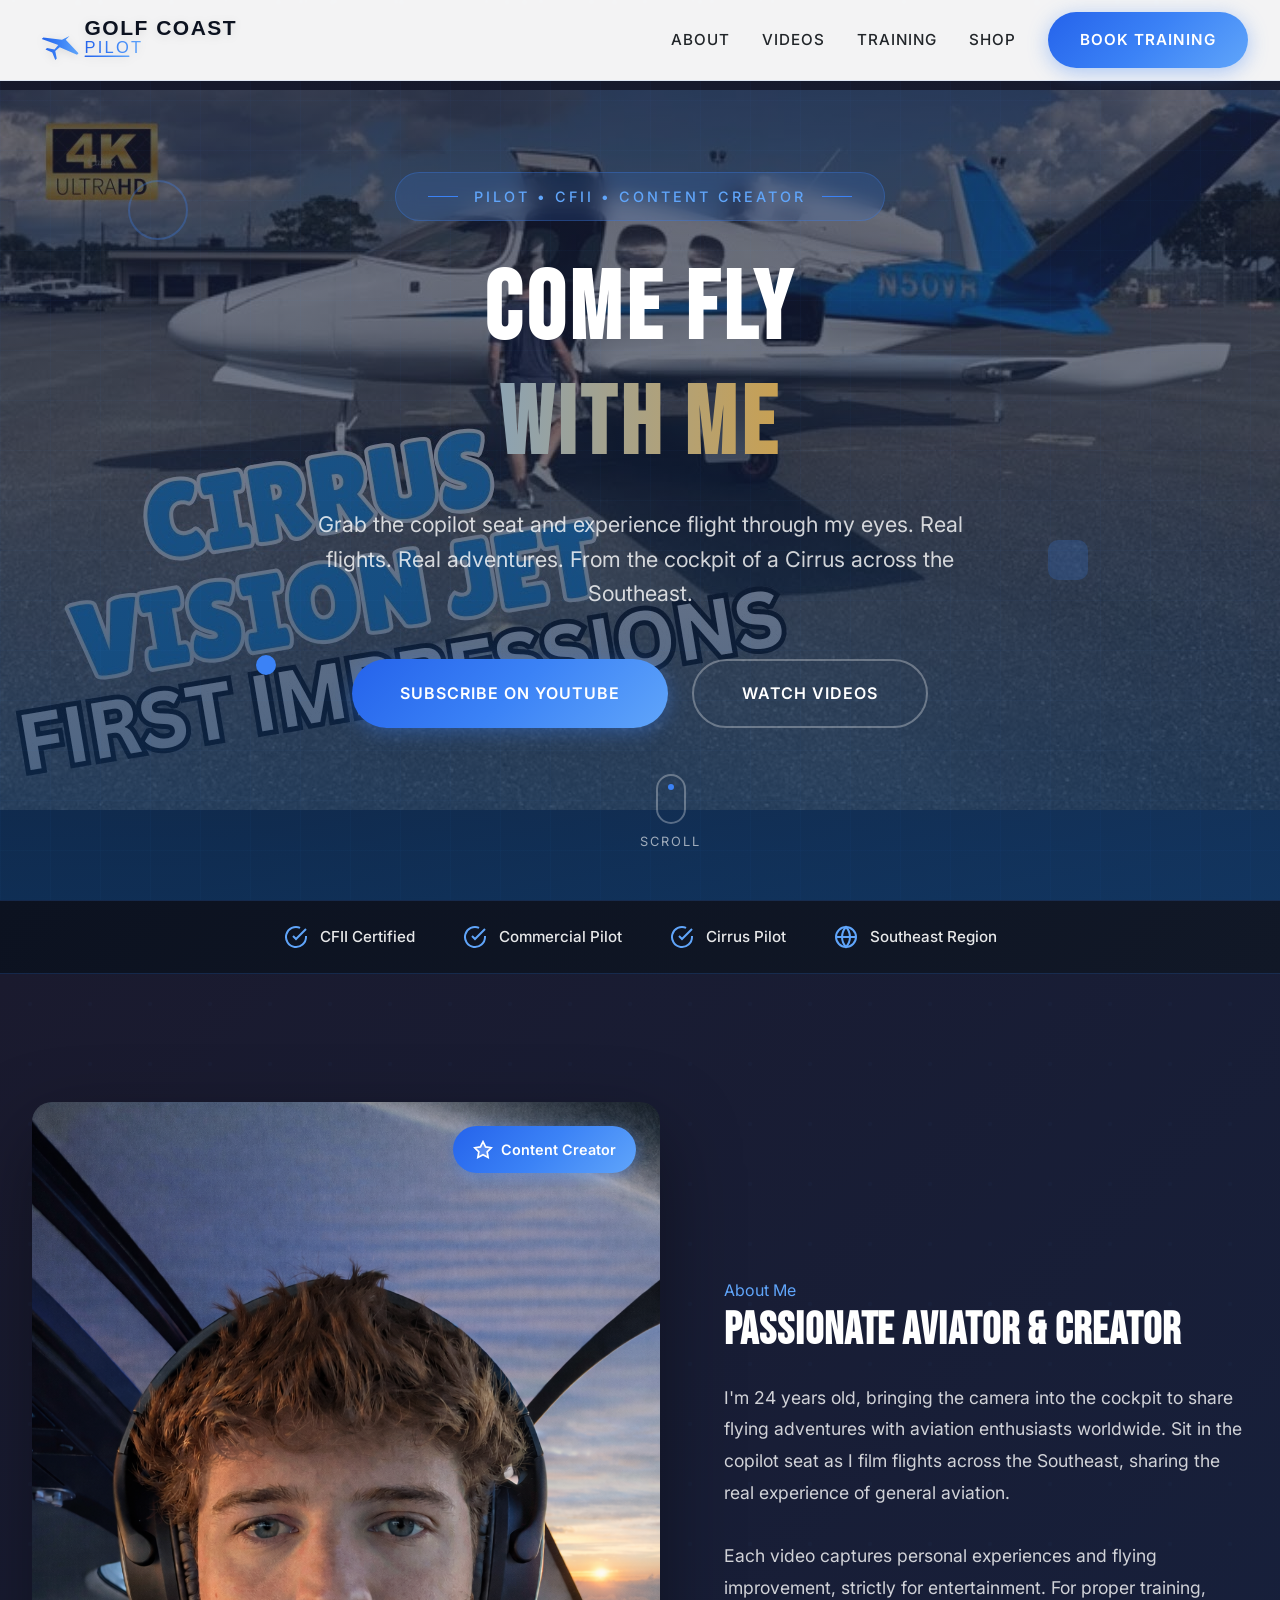
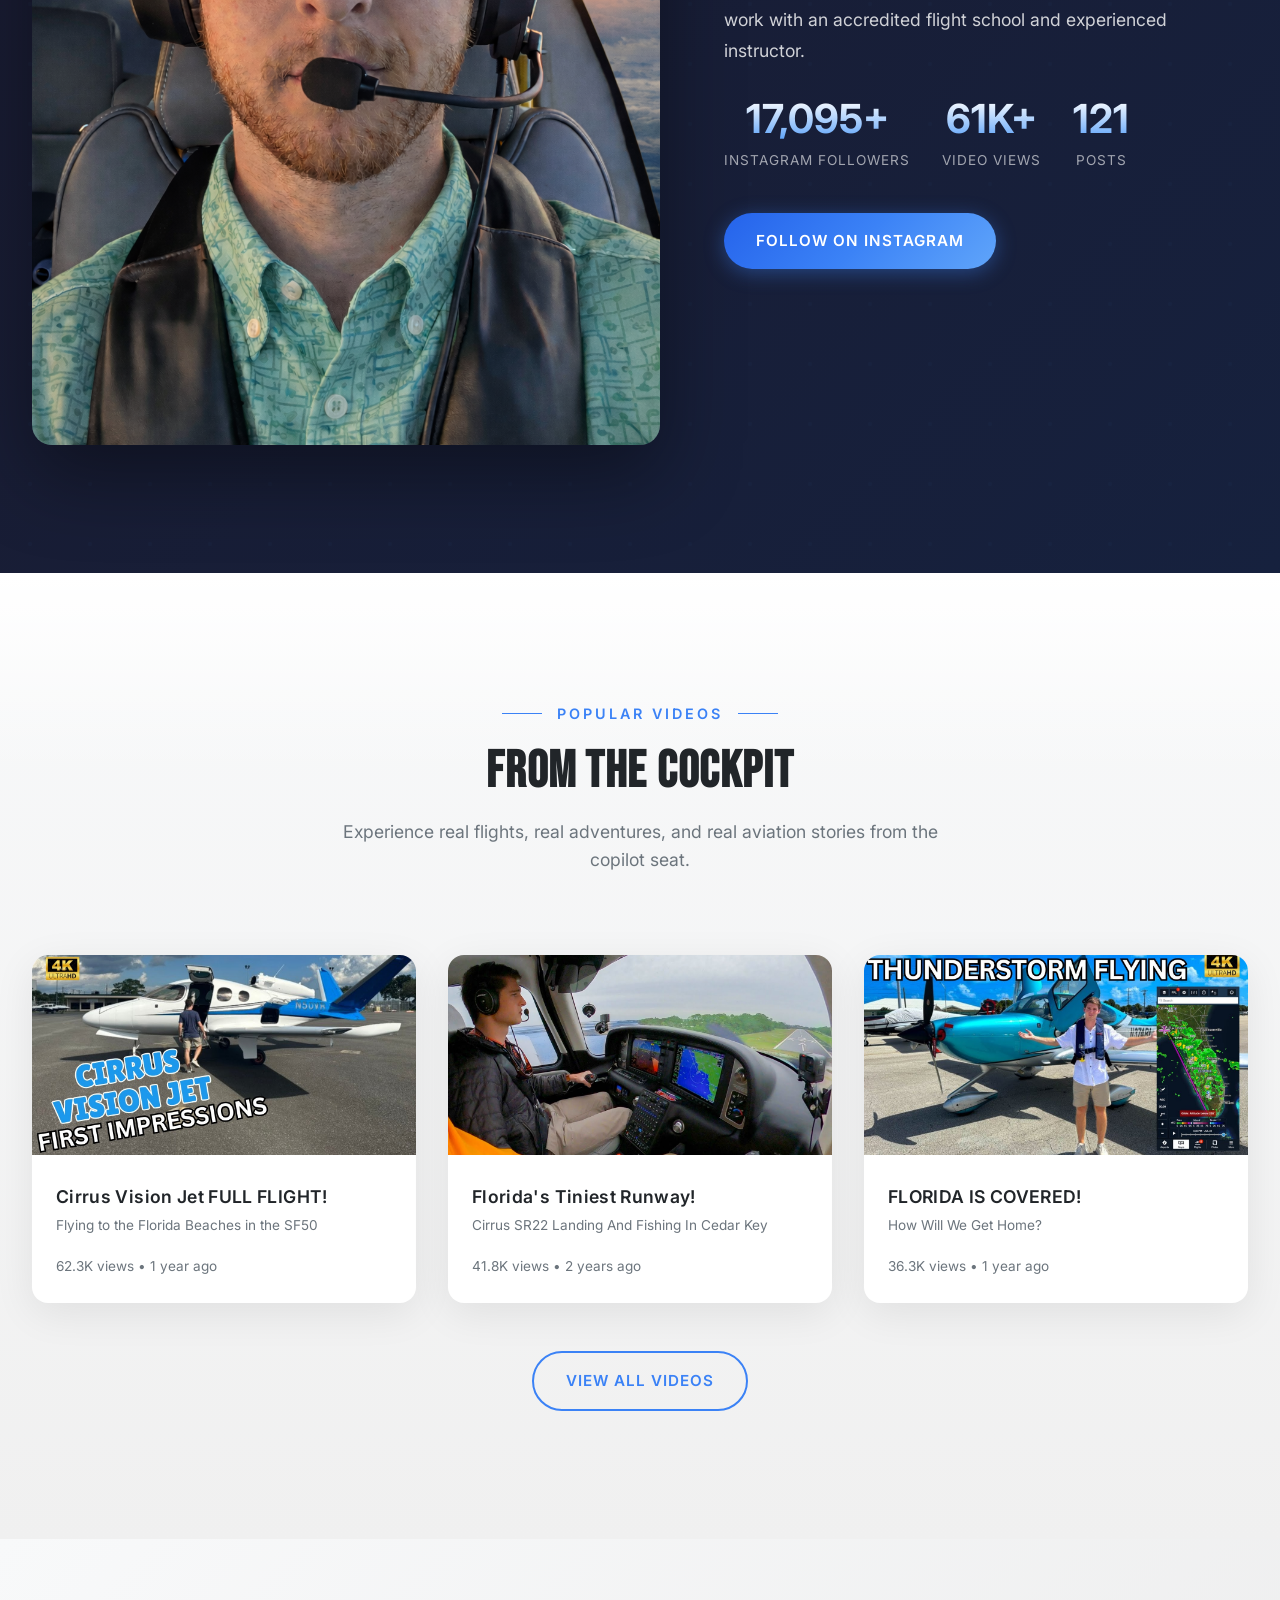
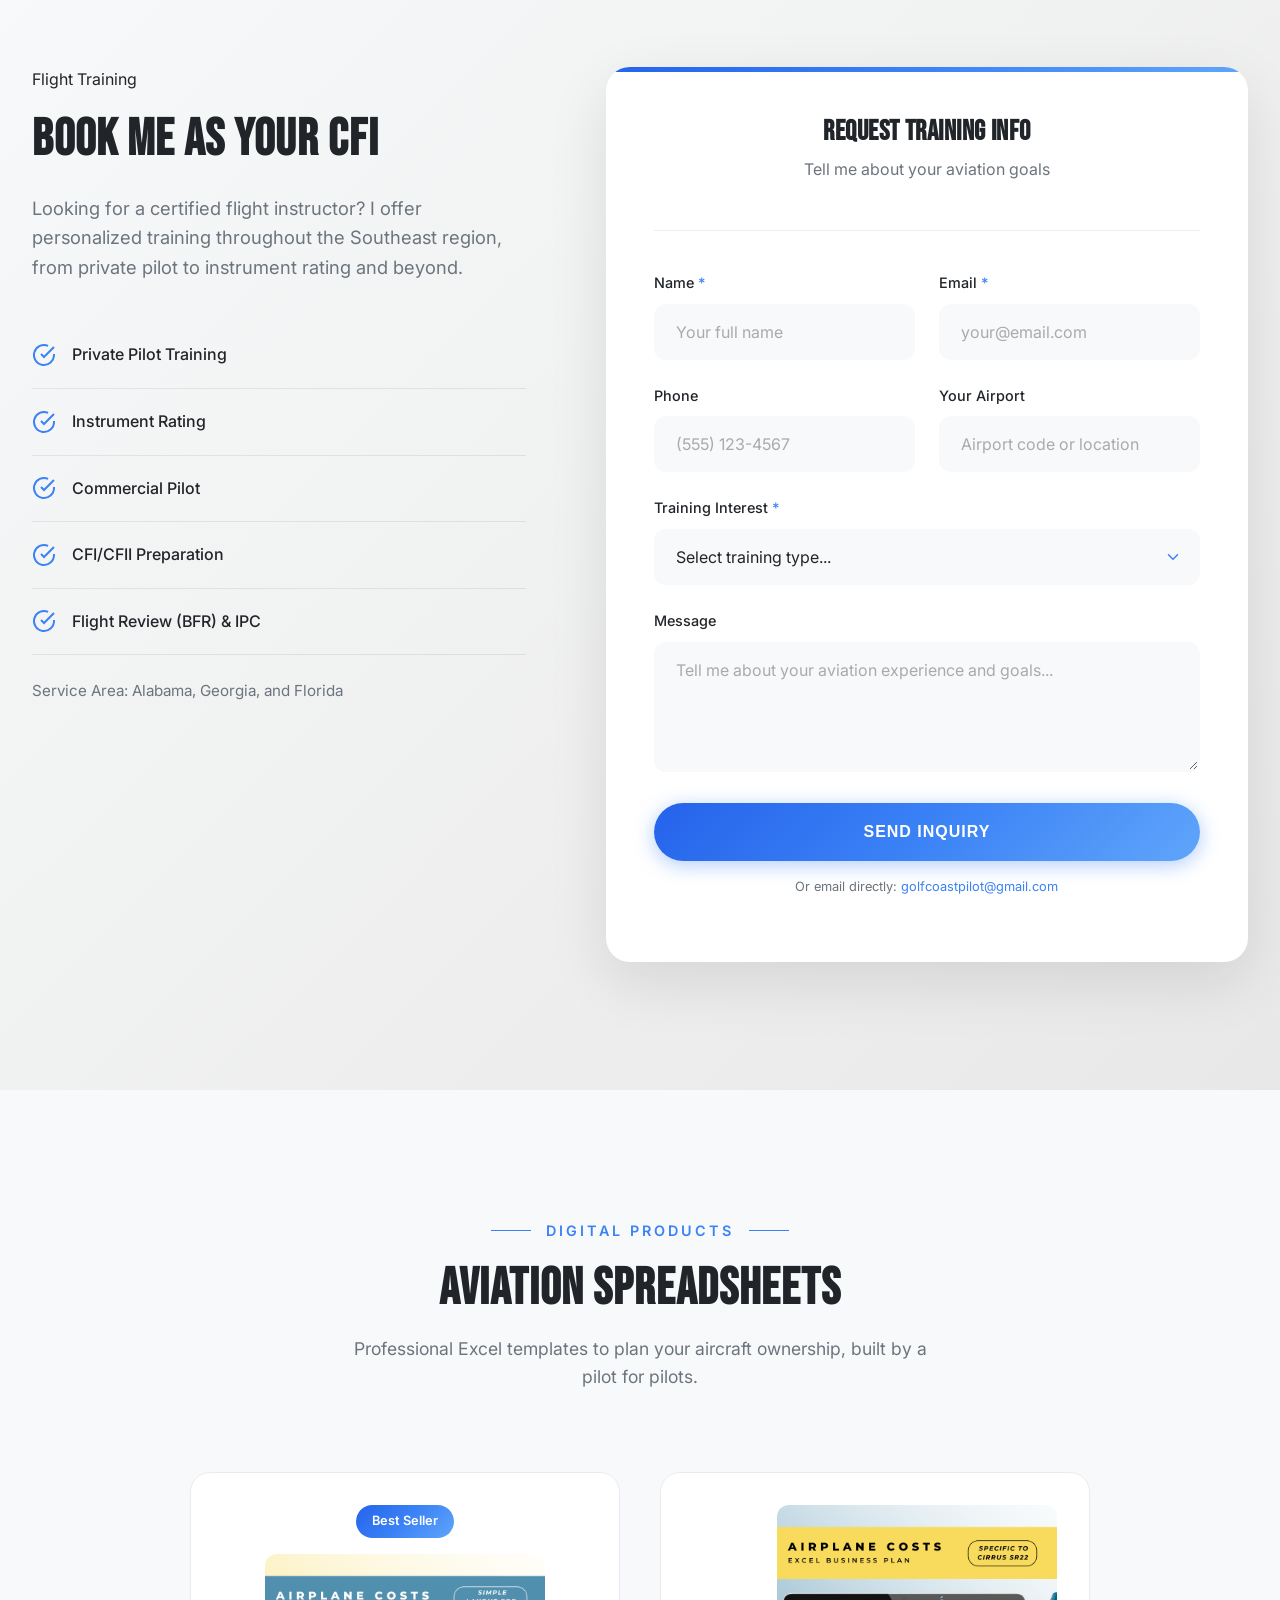
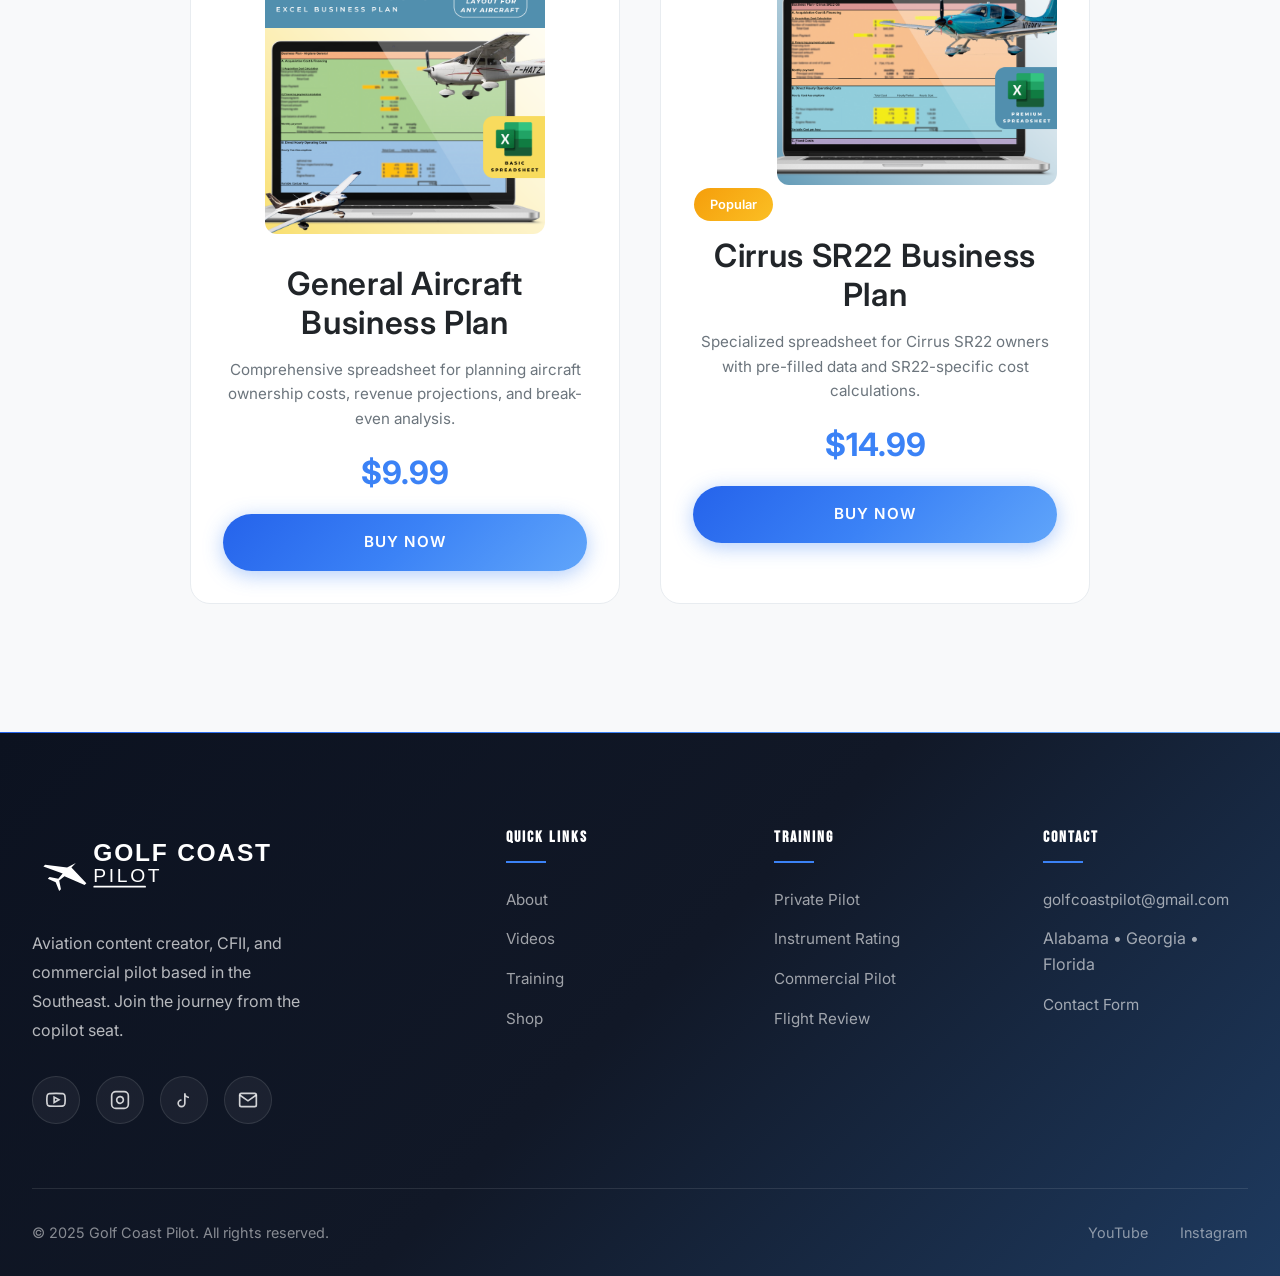
<file: index.html>
<!DOCTYPE html>
<html lang="en">
<head>
    <meta charset="UTF-8">
    <meta name="viewport" content="width=device-width, initial-scale=1.0">
    <meta name="description" content="Andrew Rentz - Aviation content creator, CFII, and Commercial Pilot. Flight instruction across Alabama, Georgia, and Florida. Join 17K+ followers on the aviation journey.">
    <title>Golf Coast Pilot | Andrew Rentz - CFII & Aviation Content Creator</title>
    <link rel="preconnect" href="https://fonts.googleapis.com">
    <link rel="preconnect" href="https://fonts.gstatic.com" crossorigin>
    <link href="https://fonts.googleapis.com/css2?family=Bebas+Neue&family=Inter:wght@400;500;600;700&display=swap" rel="stylesheet">
    <link rel="stylesheet" href="css/styles.css">
</head>
<body>
    <!-- Scroll Progress -->
    <div class="scroll-progress"></div>

    <!-- Navigation -->
    <nav class="navbar">
        <div class="nav-container">
            <a href="index.html" class="nav-logo">
                <img src="images/logo.svg" alt="Golf Coast Pilot">
            </a>
            <ul class="nav-menu">
                <li><a href="#about" class="nav-link">About</a></li>
                <li><a href="#videos" class="nav-link">Videos</a></li>
                <li><a href="#training" class="nav-link">Training</a></li>
                <li><a href="#shop" class="nav-link">Shop</a></li>
                <li><a href="pages/contact.html" class="btn btn-primary">Book Training</a></li>
            </ul>
            <div class="nav-toggle">
                <span></span>
                <span></span>
                <span></span>
            </div>
        </div>
    </nav>

    <!-- Hero Section -->
    <section class="hero">
        <div class="hero-video-container">
            <img src="images/video-vision-jet.jpg" alt="Cirrus cockpit view" class="hero-video" style="object-fit:cover;">
            <div class="hero-overlay"></div>
            <div class="hero-grid"></div>
        </div>
        <div class="particles"></div>
        <div class="hero-float hero-float-1"></div>
        <div class="hero-float hero-float-2"></div>
        <div class="hero-float hero-float-3"></div>
        <div class="hero-content">
            <div class="hero-tagline">Pilot • CFII • Content Creator</div>
            <h1 style="color:#fff;">Come Fly <span>With Me</span></h1>
            <p>Grab the copilot seat and experience flight through my eyes. Real flights. Real adventures. From the cockpit of a Cirrus across the Southeast.</p>
            <div class="hero-buttons">
                <a href="https://youtube.com/@golfcoastpilot?sub_confirmation=1" target="_blank" class="btn btn-primary btn-large">Subscribe on YouTube</a>
                <a href="#videos" class="btn btn-secondary btn-large">Watch Videos</a>
            </div>
        </div>
        <div class="scroll-indicator">
            <a href="#credentials">
                <span></span>
                Scroll
            </a>
        </div>
    </section>

    <!-- Credentials Bar -->
    <section class="credentials-bar" id="credentials">
        <div class="container">
            <div class="credentials-grid">
                <div class="credential-item">
                    <svg xmlns="http://www.w3.org/2000/svg" viewBox="0 0 24 24" fill="none" stroke="currentColor" stroke-width="2"><path d="M22 11.08V12a10 10 0 1 1-5.93-9.14"/><polyline points="22 4 12 14.01 9 11.01"/></svg>
                    <span>CFII Certified</span>
                </div>
                <div class="credential-item">
                    <svg xmlns="http://www.w3.org/2000/svg" viewBox="0 0 24 24" fill="none" stroke="currentColor" stroke-width="2"><path d="M22 11.08V12a10 10 0 1 1-5.93-9.14"/><polyline points="22 4 12 14.01 9 11.01"/></svg>
                    <span>Commercial Pilot</span>
                </div>
                <div class="credential-item">
                    <svg xmlns="http://www.w3.org/2000/svg" viewBox="0 0 24 24" fill="none" stroke="currentColor" stroke-width="2"><path d="M22 11.08V12a10 10 0 1 1-5.93-9.14"/><polyline points="22 4 12 14.01 9 11.01"/></svg>
                    <span>Cirrus Pilot</span>
                </div>
                <div class="credential-item">
                    <svg xmlns="http://www.w3.org/2000/svg" viewBox="0 0 24 24" fill="none" stroke="currentColor" stroke-width="2"><circle cx="12" cy="12" r="10"/><path d="M2 12h20"/><path d="M12 2a15.3 15.3 0 0 1 4 10 15.3 15.3 0 0 1-4 10 15.3 15.3 0 0 1-4-10 15.3 15.3 0 0 1 4-10z"/></svg>
                    <span>Southeast Region</span>
                </div>
            </div>
        </div>
    </section>

    <!-- About Section -->
    <section class="team-highlight" id="about">
        <div class="container">
            <div class="team-highlight-content">
                <div class="team-highlight-image reveal-left">
                    <img src="images/profile-andrew.png" alt="Andrew Rentz - Pilot and Content Creator">
                    <div class="award-badge">
                        <svg xmlns="http://www.w3.org/2000/svg" viewBox="0 0 24 24" fill="none" stroke="currentColor" stroke-width="2"><polygon points="12 2 15.09 8.26 22 9.27 17 14.14 18.18 21.02 12 17.77 5.82 21.02 7 14.14 2 9.27 8.91 8.26 12 2"/></svg>
                        Content Creator
                    </div>
                </div>
                <div class="team-highlight-info reveal-right">
                    <span class="subtitle">About Me</span>
                    <h2 style="color:#fff;">Passionate Aviator & Creator</h2>
                    <p>I'm 24 years old, bringing the camera into the cockpit to share flying adventures with aviation enthusiasts worldwide. Sit in the copilot seat as I film flights across the Southeast, sharing the real experience of general aviation.</p>
                    <p>Each video captures personal experiences and flying improvement, strictly for entertainment. For proper training, work with an accredited flight school and experienced instructor.</p>
                    <ul class="team-stats">
                        <li>
                            <strong class="stat-number" data-target="17100" data-suffix="+">0</strong>
                            <span>Instagram Followers</span>
                        </li>
                        <li>
                            <strong class="stat-number" data-target="62" data-suffix="K+">0</strong>
                            <span>Video Views</span>
                        </li>
                        <li>
                            <strong class="stat-number" data-target="122" data-suffix="">0</strong>
                            <span>Posts</span>
                        </li>
                    </ul>
                    <a href="https://instagram.com/golfcoastpilot" target="_blank" class="btn btn-primary">Follow on Instagram</a>
                </div>
            </div>
        </div>
    </section>

    <!-- Popular Videos Section -->
    <section class="fleet" id="videos">
        <div class="container">
            <div class="section-header reveal">
                <span class="subtitle">Popular Videos</span>
                <h2>From The Cockpit</h2>
                <p>Experience real flights, real adventures, and real aviation stories from the copilot seat.</p>
            </div>
            <div style="display:grid;grid-template-columns:repeat(auto-fit,minmax(320px,1fr));gap:2rem;">
                <div class="video-card reveal stagger-1">
                    <a href="https://youtube.com/watch?v=bfoUr77ok20" target="_blank">
                        <img src="images/video-vision-jet.jpg" alt="Cirrus Vision Jet Flight">
                    </a>
                    <div class="video-card-content">
                        <h3>Cirrus Vision Jet FULL FLIGHT!</h3>
                        <p class="views">Flying to the Florida Beaches in the SF50</p>
                        <span class="views">62.3K views • 1 year ago</span>
                    </div>
                </div>
                <div class="video-card reveal stagger-2">
                    <a href="https://youtube.com/watch?v=a43NLuH0Grg" target="_blank">
                        <img src="images/video-cedar-key.jpg" alt="Cedar Key Landing">
                    </a>
                    <div class="video-card-content">
                        <h3>Florida's Tiniest Runway!</h3>
                        <p class="views">Cirrus SR22 Landing And Fishing In Cedar Key</p>
                        <span class="views">41.8K views • 2 years ago</span>
                    </div>
                </div>
                <div class="video-card reveal stagger-3">
                    <a href="https://youtube.com/watch?v=RPbmUiBzY6s" target="_blank">
                        <img src="images/video-florida-covered.jpg" alt="Weather Flying">
                    </a>
                    <div class="video-card-content">
                        <h3>FLORIDA IS COVERED!</h3>
                        <p class="views">How Will We Get Home?</p>
                        <span class="views">36.3K views • 1 year ago</span>
                    </div>
                </div>
            </div>
            <div style="text-align:center;margin-top:3rem;">
                <a href="https://youtube.com/@golfcoastpilot" target="_blank" class="btn btn-secondary">View All Videos</a>
            </div>
        </div>
    </section>

    <!-- Flight Training Section -->
    <section class="quote-section" id="training">
        <div class="container">
            <div class="quote-container">
                <div class="quote-info reveal-left">
                    <span class="section-header subtitle" style="text-align:left;margin-bottom:1rem;display:block;">Flight Training</span>
                    <h2>Book Me as Your CFI</h2>
                    <p>Looking for a certified flight instructor? I offer personalized training throughout the Southeast region, from private pilot to instrument rating and beyond.</p>
                    <ul class="quote-features">
                        <li>
                            <svg xmlns="http://www.w3.org/2000/svg" viewBox="0 0 24 24" fill="none" stroke="currentColor" stroke-width="2"><path d="M22 11.08V12a10 10 0 1 1-5.93-9.14"/><polyline points="22 4 12 14.01 9 11.01"/></svg>
                            Private Pilot Training
                        </li>
                        <li>
                            <svg xmlns="http://www.w3.org/2000/svg" viewBox="0 0 24 24" fill="none" stroke="currentColor" stroke-width="2"><path d="M22 11.08V12a10 10 0 1 1-5.93-9.14"/><polyline points="22 4 12 14.01 9 11.01"/></svg>
                            Instrument Rating
                        </li>
                        <li>
                            <svg xmlns="http://www.w3.org/2000/svg" viewBox="0 0 24 24" fill="none" stroke="currentColor" stroke-width="2"><path d="M22 11.08V12a10 10 0 1 1-5.93-9.14"/><polyline points="22 4 12 14.01 9 11.01"/></svg>
                            Commercial Pilot
                        </li>
                        <li>
                            <svg xmlns="http://www.w3.org/2000/svg" viewBox="0 0 24 24" fill="none" stroke="currentColor" stroke-width="2"><path d="M22 11.08V12a10 10 0 1 1-5.93-9.14"/><polyline points="22 4 12 14.01 9 11.01"/></svg>
                            CFI/CFII Preparation
                        </li>
                        <li>
                            <svg xmlns="http://www.w3.org/2000/svg" viewBox="0 0 24 24" fill="none" stroke="currentColor" stroke-width="2"><path d="M22 11.08V12a10 10 0 1 1-5.93-9.14"/><polyline points="22 4 12 14.01 9 11.01"/></svg>
                            Flight Review (BFR) & IPC
                        </li>
                    </ul>
                    <p style="margin-top:1.5rem;font-size:0.95rem;color:#6c757d;">Service Area: Alabama, Georgia, and Florida</p>
                </div>
                <form class="quote-form reveal-right" id="quote-form">
                    <div class="form-header">
                        <h3 style="color:#212529;">Request Training Info</h3>
                        <p>Tell me about your aviation goals</p>
                    </div>
                    <div class="form-row">
                        <div class="form-group">
                            <label>Name <span class="required">*</span></label>
                            <input type="text" name="name" placeholder="Your full name" required>
                        </div>
                        <div class="form-group">
                            <label>Email <span class="required">*</span></label>
                            <input type="email" name="email" placeholder="your@email.com" required>
                        </div>
                    </div>
                    <div class="form-row">
                        <div class="form-group">
                            <label>Phone</label>
                            <input type="tel" name="phone" placeholder="(555) 123-4567">
                        </div>
                        <div class="form-group">
                            <label>Your Airport</label>
                            <input type="text" name="airport" placeholder="Airport code or location">
                        </div>
                    </div>
                    <div class="form-group full-width">
                        <label>Training Interest <span class="required">*</span></label>
                        <select name="training" required>
                            <option value="">Select training type...</option>
                            <option value="private">Private Pilot</option>
                            <option value="instrument">Instrument Rating</option>
                            <option value="commercial">Commercial Pilot</option>
                            <option value="cfi">CFI/CFII</option>
                            <option value="bfr">Flight Review (BFR)</option>
                            <option value="ipc">IPC</option>
                            <option value="other">Other</option>
                        </select>
                    </div>
                    <div class="form-group full-width">
                        <label>Message</label>
                        <textarea name="message" placeholder="Tell me about your aviation experience and goals..."></textarea>
                    </div>
                    <div class="form-submit">
                        <button type="submit" class="btn btn-primary btn-large">Send Inquiry</button>
                    </div>
                    <p class="form-hint" style="text-align:center;margin-top:1rem;">Or email directly: <a href="mailto:golfcoastpilot@gmail.com">golfcoastpilot@gmail.com</a></p>
                </form>
            </div>
        </div>
    </section>

    <!-- Digital Products Section -->
    <section class="services" id="shop" style="background:#f8f9fa;">
        <div class="container">
            <div class="section-header reveal">
                <span class="subtitle">Digital Products</span>
                <h2>Aviation Spreadsheets</h2>
                <p>Professional Excel templates to plan your aircraft ownership, built by a pilot for pilots.</p>
            </div>
            <div style="display:grid;grid-template-columns:repeat(auto-fit,minmax(340px,1fr));gap:2.5rem;max-width:900px;margin:0 auto;">
                <div class="product-card reveal stagger-1">
                    <span style="display:inline-block;background:var(--gradient-primary);color:#fff;padding:0.4rem 1rem;border-radius:20px;font-size:0.8rem;font-weight:600;margin-bottom:1rem;">Best Seller</span>
                    <img src="images/spreadsheet-general.png" alt="General Aircraft Business Plan">
                    <h3 style="color:#212529;font-family:'Inter',sans-serif;font-weight:600;">General Aircraft Business Plan</h3>
                    <p style="color:#6c757d;font-size:0.95rem;">Comprehensive spreadsheet for planning aircraft ownership costs, revenue projections, and break-even analysis.</p>
                    <div class="price">$9.99</div>
                    <a href="https://buy.stripe.com/6oU8wPbaJ0Fk9mjg857AI01" target="_blank" class="btn btn-primary" style="width:100%;">Buy Now</a>
                </div>
                <div class="product-card reveal stagger-2">
                    <span style="display:inline-block;background:linear-gradient(135deg,#f59e0b,#fbbf24);color:#fff;padding:0.4rem 1rem;border-radius:20px;font-size:0.8rem;font-weight:600;margin-bottom:1rem;">Popular</span>
                    <img src="images/spreadsheet-sr22.png" alt="Cirrus SR22 Business Plan">
                    <h3 style="color:#212529;font-family:'Inter',sans-serif;font-weight:600;">Cirrus SR22 Business Plan</h3>
                    <p style="color:#6c757d;font-size:0.95rem;">Specialized spreadsheet for Cirrus SR22 owners with pre-filled data and SR22-specific cost calculations.</p>
                    <div class="price">$14.99</div>
                    <a href="https://buy.stripe.com/4gM14n4MlgEidCz5tr7AI00" target="_blank" class="btn btn-primary" style="width:100%;">Buy Now</a>
                </div>
            </div>
        </div>
    </section>

    <!-- Footer -->
    <footer class="footer">
        <div class="container">
            <div class="footer-grid">
                <div class="footer-brand">
                    <img src="images/logo.svg" alt="Golf Coast Pilot" class="footer-logo" style="height:70px;filter:brightness(0) invert(1);">
                    <p>Aviation content creator, CFII, and commercial pilot based in the Southeast. Join the journey from the copilot seat.</p>
                    <div class="footer-social">
                        <a href="https://youtube.com/@golfcoastpilot" target="_blank" aria-label="YouTube">
                            <svg xmlns="http://www.w3.org/2000/svg" viewBox="0 0 24 24" fill="none" stroke="currentColor" stroke-width="2"><path d="M22.54 6.42a2.78 2.78 0 0 0-1.94-2C18.88 4 12 4 12 4s-6.88 0-8.6.46a2.78 2.78 0 0 0-1.94 2A29 29 0 0 0 1 11.75a29 29 0 0 0 .46 5.33A2.78 2.78 0 0 0 3.4 19c1.72.46 8.6.46 8.6.46s6.88 0 8.6-.46a2.78 2.78 0 0 0 1.94-2 29 29 0 0 0 .46-5.25 29 29 0 0 0-.46-5.33z"/><polygon points="9.75 15.02 15.5 11.75 9.75 8.48 9.75 15.02"/></svg>
                        </a>
                        <a href="https://instagram.com/golfcoastpilot" target="_blank" aria-label="Instagram">
                            <svg xmlns="http://www.w3.org/2000/svg" viewBox="0 0 24 24" fill="none" stroke="currentColor" stroke-width="2"><rect x="2" y="2" width="20" height="20" rx="5" ry="5"/><path d="M16 11.37A4 4 0 1 1 12.63 8 4 4 0 0 1 16 11.37z"/><line x1="17.5" y1="6.5" x2="17.51" y2="6.5"/></svg>
                        </a>
                        <a href="https://tiktok.com/@golfcoastpilot" target="_blank" aria-label="TikTok">
                            <svg xmlns="http://www.w3.org/2000/svg" viewBox="0 0 24 24" fill="none" stroke="currentColor" stroke-width="2"><path d="M9 12a4 4 0 1 0 4 4V4a5 5 0 0 0 5 5"/></svg>
                        </a>
                        <a href="mailto:golfcoastpilot@gmail.com" aria-label="Email">
                            <svg xmlns="http://www.w3.org/2000/svg" viewBox="0 0 24 24" fill="none" stroke="currentColor" stroke-width="2"><path d="M4 4h16c1.1 0 2 .9 2 2v12c0 1.1-.9 2-2 2H4c-1.1 0-2-.9-2-2V6c0-1.1.9-2 2-2z"/><polyline points="22,6 12,13 2,6"/></svg>
                        </a>
                    </div>
                </div>
                <div class="footer-links">
                    <h4 style="color:#fff;">Quick Links</h4>
                    <ul>
                        <li><a href="#about">About</a></li>
                        <li><a href="#videos">Videos</a></li>
                        <li><a href="#training">Training</a></li>
                        <li><a href="#shop">Shop</a></li>
                    </ul>
                </div>
                <div class="footer-links">
                    <h4 style="color:#fff;">Training</h4>
                    <ul>
                        <li><a href="#training">Private Pilot</a></li>
                        <li><a href="#training">Instrument Rating</a></li>
                        <li><a href="#training">Commercial Pilot</a></li>
                        <li><a href="#training">Flight Review</a></li>
                    </ul>
                </div>
                <div class="footer-links">
                    <h4 style="color:#fff;">Contact</h4>
                    <ul>
                        <li><a href="mailto:golfcoastpilot@gmail.com">golfcoastpilot@gmail.com</a></li>
                        <li><span style="color:rgba(255,255,255,0.6);">Alabama • Georgia • Florida</span></li>
                        <li><a href="pages/contact.html">Contact Form</a></li>
                    </ul>
                </div>
            </div>
            <div class="footer-bottom">
                <p>&copy; 2025 Golf Coast Pilot. All rights reserved.</p>
                <div class="footer-bottom-links">
                    <a href="https://youtube.com/@golfcoastpilot" target="_blank">YouTube</a>
                    <a href="https://instagram.com/golfcoastpilot" target="_blank">Instagram</a>
                </div>
            </div>
        </div>
    </footer>

    <script src="js/main.js"></script>
    <script>
    // Oasis View Tracking
    (function() {
        const SUPABASE_URL = 'https://tzsatbviltcvelicbxoa.supabase.co';
        const SUPABASE_KEY = 'eyJhbGciOiJIUzI1NiIsInR5cCI6IkpXVCJ9.eyJpc3MiOiJzdXBhYmFzZSIsInJlZiI6InR6c2F0YnZpbHRjdmVsaWNieG9hIiwicm9sZSI6ImFub24iLCJpYXQiOjE3NzQ3MzM1MzAsImV4cCI6MjA5MDMwOTUzMH0.y8TxI5GFeKPgtXnkJ8Z83O0C7pJHvWCZVtJo2Oon6xw';
        const INTERNAL_IPS = ['128.2.149.230'];
        if (sessionStorage.getItem('oasis_tracked')) return;
        fetch('https://api.ipify.org?format=json').then(r => r.json()).then(data => {
            const isInternal = INTERNAL_IPS.includes(data.ip);
            fetch(SUPABASE_URL + '/rest/v1/sites?deployment_url=eq.' + encodeURIComponent(window.location.origin) + '&select=id,view_count,internal_views,client_views', {
                headers: { 'apikey': SUPABASE_KEY, 'Authorization': 'Bearer ' + SUPABASE_KEY }
            })
            .then(r => r.json())
            .then(sites => {
                if (sites && sites[0]) {
                    var s = sites[0], updateData = {};
                    if (s.internal_views !== undefined) {
                        if (isInternal) updateData.internal_views = (s.internal_views || 0) + 1;
                        else { updateData.client_views = (s.client_views || 0) + 1; updateData.viewed = true; }
                    } else if (!isInternal) {
                        updateData.viewed = true;
                        updateData.view_count = (s.view_count || 0) + 1;
                    }
                    if (Object.keys(updateData).length > 0) {
                        fetch(SUPABASE_URL + '/rest/v1/sites?id=eq.' + s.id, {
                            method: 'PATCH',
                            headers: { 'apikey': SUPABASE_KEY, 'Authorization': 'Bearer ' + SUPABASE_KEY, 'Content-Type': 'application/json' },
                            body: JSON.stringify(updateData)
                        });
                    }
                    sessionStorage.setItem('oasis_tracked', '1');
                }
            });
        }).catch(() => {});
    })();
    </script>
</body>
</html>
</file>
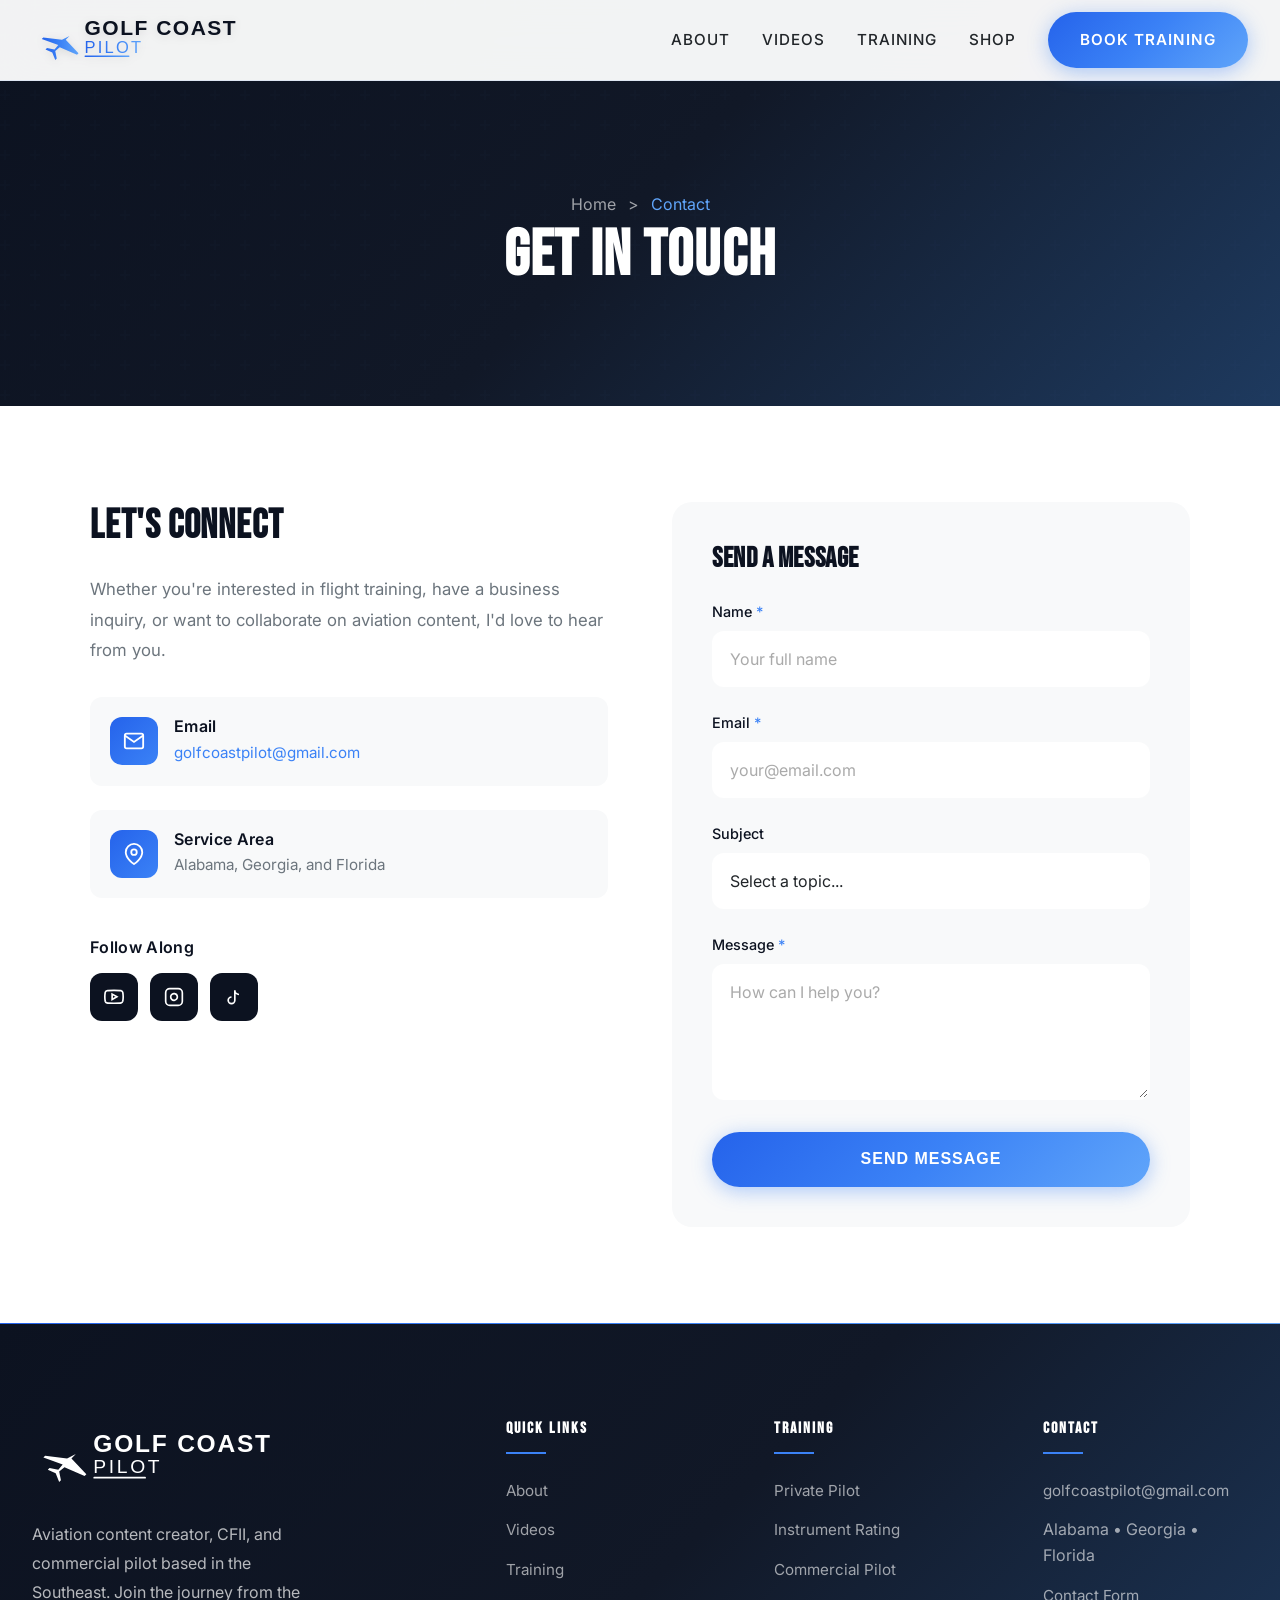
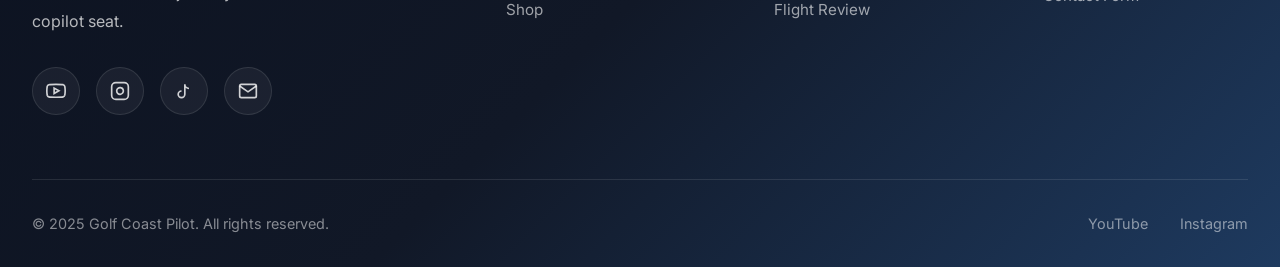
<file: pages/contact.html>
<!DOCTYPE html>
<html lang="en">
<head>
    <meta charset="UTF-8">
    <meta name="viewport" content="width=device-width, initial-scale=1.0">
    <meta name="description" content="Contact Andrew Rentz for flight training, business inquiries, or collaboration opportunities. CFII serving Alabama, Georgia, and Florida.">
    <title>Contact | Golf Coast Pilot</title>
    <link rel="preconnect" href="https://fonts.googleapis.com">
    <link rel="preconnect" href="https://fonts.gstatic.com" crossorigin>
    <link href="https://fonts.googleapis.com/css2?family=Bebas+Neue&family=Inter:wght@400;500;600;700&display=swap" rel="stylesheet">
    <link rel="stylesheet" href="../css/styles.css">
    <style>
        @media (max-width: 768px) {
            .responsive-grid { grid-template-columns: 1fr !important; }
        }
    </style>
</head>
<body>
    <!-- Navigation -->
    <nav class="navbar">
        <div class="nav-container">
            <a href="../index.html" class="nav-logo">
                <img src="../images/logo.svg" alt="Golf Coast Pilot">
            </a>
            <ul class="nav-menu">
                <li><a href="../index.html#about" class="nav-link">About</a></li>
                <li><a href="../index.html#videos" class="nav-link">Videos</a></li>
                <li><a href="../index.html#training" class="nav-link">Training</a></li>
                <li><a href="../index.html#shop" class="nav-link">Shop</a></li>
                <li><a href="contact.html" class="btn btn-primary">Book Training</a></li>
            </ul>
            <div class="nav-toggle">
                <span></span>
                <span></span>
                <span></span>
            </div>
        </div>
    </nav>

    <!-- Page Header -->
    <section class="page-header">
        <div class="container">
            <div class="breadcrumb">
                <a href="../index.html">Home</a> &gt; <span>Contact</span>
            </div>
            <h1>Get In Touch</h1>
        </div>
    </section>

    <!-- Contact Content -->
    <section class="section" style="padding:6rem 0;background:#fff;">
        <div class="container">
            <div class="responsive-grid" style="display:grid;grid-template-columns:1fr 1fr;gap:4rem;max-width:1100px;margin:0 auto;">
                <!-- Contact Info -->
                <div class="reveal">
                    <h2 style="font-family:'Bebas Neue',sans-serif;font-size:2.5rem;color:#0c1220;margin-bottom:1.5rem;">Let's Connect</h2>
                    <p style="color:#6c757d;font-size:1.05rem;line-height:1.8;margin-bottom:2rem;">Whether you're interested in flight training, have a business inquiry, or want to collaborate on aviation content, I'd love to hear from you.</p>

                    <div style="margin-bottom:2.5rem;">
                        <div style="display:flex;align-items:flex-start;gap:1rem;margin-bottom:1.5rem;padding:1.25rem;background:#f8f9fa;border-radius:12px;">
                            <div style="width:48px;height:48px;background:linear-gradient(135deg,#2563eb,#3b82f6);border-radius:12px;display:flex;align-items:center;justify-content:center;flex-shrink:0;">
                                <svg xmlns="http://www.w3.org/2000/svg" width="22" height="22" viewBox="0 0 24 24" fill="none" stroke="#fff" stroke-width="2"><path d="M4 4h16c1.1 0 2 .9 2 2v12c0 1.1-.9 2-2 2H4c-1.1 0-2-.9-2-2V6c0-1.1.9-2 2-2z"/><polyline points="22,6 12,13 2,6"/></svg>
                            </div>
                            <div>
                                <h4 style="font-family:'Inter',sans-serif;font-size:1rem;font-weight:600;color:#0c1220;margin-bottom:0.25rem;">Email</h4>
                                <a href="mailto:golfcoastpilot@gmail.com" style="color:#3b82f6;font-size:0.95rem;">golfcoastpilot@gmail.com</a>
                            </div>
                        </div>
                        <div style="display:flex;align-items:flex-start;gap:1rem;margin-bottom:1.5rem;padding:1.25rem;background:#f8f9fa;border-radius:12px;">
                            <div style="width:48px;height:48px;background:linear-gradient(135deg,#2563eb,#3b82f6);border-radius:12px;display:flex;align-items:center;justify-content:center;flex-shrink:0;">
                                <svg xmlns="http://www.w3.org/2000/svg" width="22" height="22" viewBox="0 0 24 24" fill="none" stroke="#fff" stroke-width="2"><path d="M21 10c0 7-9 13-9 13s-9-6-9-13a9 9 0 0 1 18 0z"/><circle cx="12" cy="10" r="3"/></svg>
                            </div>
                            <div>
                                <h4 style="font-family:'Inter',sans-serif;font-size:1rem;font-weight:600;color:#0c1220;margin-bottom:0.25rem;">Service Area</h4>
                                <p style="color:#6c757d;font-size:0.95rem;margin:0;">Alabama, Georgia, and Florida</p>
                            </div>
                        </div>
                    </div>

                    <h4 style="font-family:'Inter',sans-serif;font-size:1rem;font-weight:600;color:#0c1220;margin-bottom:1rem;">Follow Along</h4>
                    <div style="display:flex;gap:0.75rem;">
                        <a href="https://youtube.com/@golfcoastpilot" target="_blank" style="width:48px;height:48px;background:#0c1220;border-radius:12px;display:flex;align-items:center;justify-content:center;transition:all 0.3s ease;">
                            <svg xmlns="http://www.w3.org/2000/svg" width="20" height="20" viewBox="0 0 24 24" fill="none" stroke="#fff" stroke-width="2"><path d="M22.54 6.42a2.78 2.78 0 0 0-1.94-2C18.88 4 12 4 12 4s-6.88 0-8.6.46a2.78 2.78 0 0 0-1.94 2A29 29 0 0 0 1 11.75a29 29 0 0 0 .46 5.33A2.78 2.78 0 0 0 3.4 19c1.72.46 8.6.46 8.6.46s6.88 0 8.6-.46a2.78 2.78 0 0 0 1.94-2 29 29 0 0 0 .46-5.25 29 29 0 0 0-.46-5.33z"/><polygon points="9.75 15.02 15.5 11.75 9.75 8.48 9.75 15.02"/></svg>
                        </a>
                        <a href="https://instagram.com/golfcoastpilot" target="_blank" style="width:48px;height:48px;background:#0c1220;border-radius:12px;display:flex;align-items:center;justify-content:center;transition:all 0.3s ease;">
                            <svg xmlns="http://www.w3.org/2000/svg" width="20" height="20" viewBox="0 0 24 24" fill="none" stroke="#fff" stroke-width="2"><rect x="2" y="2" width="20" height="20" rx="5" ry="5"/><path d="M16 11.37A4 4 0 1 1 12.63 8 4 4 0 0 1 16 11.37z"/><line x1="17.5" y1="6.5" x2="17.51" y2="6.5"/></svg>
                        </a>
                        <a href="https://tiktok.com/@golfcoastpilot" target="_blank" style="width:48px;height:48px;background:#0c1220;border-radius:12px;display:flex;align-items:center;justify-content:center;transition:all 0.3s ease;">
                            <svg xmlns="http://www.w3.org/2000/svg" width="20" height="20" viewBox="0 0 24 24" fill="none" stroke="#fff" stroke-width="2"><path d="M9 12a4 4 0 1 0 4 4V4a5 5 0 0 0 5 5"/></svg>
                        </a>
                    </div>
                </div>

                <!-- Contact Form -->
                <div class="reveal">
                    <form id="contact-form" style="background:#f8f9fa;padding:2.5rem;border-radius:20px;">
                        <h3 style="font-family:'Bebas Neue',sans-serif;font-size:1.75rem;color:#0c1220;margin-bottom:1.5rem;">Send a Message</h3>
                        <div class="form-group">
                            <label style="display:block;margin-bottom:0.5rem;color:#0c1220;font-weight:500;font-size:0.9rem;">Name <span style="color:#3b82f6;">*</span></label>
                            <input type="text" name="name" required placeholder="Your full name" style="width:100%;padding:1rem;background:#fff;border:2px solid transparent;border-radius:12px;font-size:1rem;transition:all 0.3s ease;">
                        </div>
                        <div class="form-group">
                            <label style="display:block;margin-bottom:0.5rem;color:#0c1220;font-weight:500;font-size:0.9rem;">Email <span style="color:#3b82f6;">*</span></label>
                            <input type="email" name="email" required placeholder="your@email.com" style="width:100%;padding:1rem;background:#fff;border:2px solid transparent;border-radius:12px;font-size:1rem;transition:all 0.3s ease;">
                        </div>
                        <div class="form-group">
                            <label style="display:block;margin-bottom:0.5rem;color:#0c1220;font-weight:500;font-size:0.9rem;">Subject</label>
                            <select name="subject" style="width:100%;padding:1rem;background:#fff;border:2px solid transparent;border-radius:12px;font-size:1rem;cursor:pointer;">
                                <option value="">Select a topic...</option>
                                <option value="training">Flight Training Inquiry</option>
                                <option value="collaboration">Collaboration / Sponsorship</option>
                                <option value="business">Business Inquiry</option>
                                <option value="other">Other</option>
                            </select>
                        </div>
                        <div class="form-group">
                            <label style="display:block;margin-bottom:0.5rem;color:#0c1220;font-weight:500;font-size:0.9rem;">Message <span style="color:#3b82f6;">*</span></label>
                            <textarea name="message" required rows="5" placeholder="How can I help you?" style="width:100%;padding:1rem;background:#fff;border:2px solid transparent;border-radius:12px;font-size:1rem;resize:vertical;min-height:130px;"></textarea>
                        </div>
                        <button type="submit" class="btn btn-primary" style="width:100%;padding:1.15rem;font-size:1rem;">Send Message</button>
                    </form>
                </div>
            </div>
        </div>
    </section>

    <!-- Footer -->
    <footer class="footer">
        <div class="container">
            <div class="footer-grid">
                <div class="footer-brand">
                    <img src="../images/logo.svg" alt="Golf Coast Pilot" class="footer-logo" style="height:70px;filter:brightness(0) invert(1);">
                    <p>Aviation content creator, CFII, and commercial pilot based in the Southeast. Join the journey from the copilot seat.</p>
                    <div class="footer-social">
                        <a href="https://youtube.com/@golfcoastpilot" target="_blank" aria-label="YouTube">
                            <svg xmlns="http://www.w3.org/2000/svg" viewBox="0 0 24 24" fill="none" stroke="currentColor" stroke-width="2"><path d="M22.54 6.42a2.78 2.78 0 0 0-1.94-2C18.88 4 12 4 12 4s-6.88 0-8.6.46a2.78 2.78 0 0 0-1.94 2A29 29 0 0 0 1 11.75a29 29 0 0 0 .46 5.33A2.78 2.78 0 0 0 3.4 19c1.72.46 8.6.46 8.6.46s6.88 0 8.6-.46a2.78 2.78 0 0 0 1.94-2 29 29 0 0 0 .46-5.25 29 29 0 0 0-.46-5.33z"/><polygon points="9.75 15.02 15.5 11.75 9.75 8.48 9.75 15.02"/></svg>
                        </a>
                        <a href="https://instagram.com/golfcoastpilot" target="_blank" aria-label="Instagram">
                            <svg xmlns="http://www.w3.org/2000/svg" viewBox="0 0 24 24" fill="none" stroke="currentColor" stroke-width="2"><rect x="2" y="2" width="20" height="20" rx="5" ry="5"/><path d="M16 11.37A4 4 0 1 1 12.63 8 4 4 0 0 1 16 11.37z"/><line x1="17.5" y1="6.5" x2="17.51" y2="6.5"/></svg>
                        </a>
                        <a href="https://tiktok.com/@golfcoastpilot" target="_blank" aria-label="TikTok">
                            <svg xmlns="http://www.w3.org/2000/svg" viewBox="0 0 24 24" fill="none" stroke="currentColor" stroke-width="2"><path d="M9 12a4 4 0 1 0 4 4V4a5 5 0 0 0 5 5"/></svg>
                        </a>
                        <a href="mailto:golfcoastpilot@gmail.com" aria-label="Email">
                            <svg xmlns="http://www.w3.org/2000/svg" viewBox="0 0 24 24" fill="none" stroke="currentColor" stroke-width="2"><path d="M4 4h16c1.1 0 2 .9 2 2v12c0 1.1-.9 2-2 2H4c-1.1 0-2-.9-2-2V6c0-1.1.9-2 2-2z"/><polyline points="22,6 12,13 2,6"/></svg>
                        </a>
                    </div>
                </div>
                <div class="footer-links">
                    <h4 style="color:#fff;">Quick Links</h4>
                    <ul>
                        <li><a href="../index.html#about">About</a></li>
                        <li><a href="../index.html#videos">Videos</a></li>
                        <li><a href="../index.html#training">Training</a></li>
                        <li><a href="../index.html#shop">Shop</a></li>
                    </ul>
                </div>
                <div class="footer-links">
                    <h4 style="color:#fff;">Training</h4>
                    <ul>
                        <li><a href="../index.html#training">Private Pilot</a></li>
                        <li><a href="../index.html#training">Instrument Rating</a></li>
                        <li><a href="../index.html#training">Commercial Pilot</a></li>
                        <li><a href="../index.html#training">Flight Review</a></li>
                    </ul>
                </div>
                <div class="footer-links">
                    <h4 style="color:#fff;">Contact</h4>
                    <ul>
                        <li><a href="mailto:golfcoastpilot@gmail.com">golfcoastpilot@gmail.com</a></li>
                        <li><span style="color:rgba(255,255,255,0.6);">Alabama • Georgia • Florida</span></li>
                        <li><a href="contact.html">Contact Form</a></li>
                    </ul>
                </div>
            </div>
            <div class="footer-bottom">
                <p>&copy; 2025 Golf Coast Pilot. All rights reserved.</p>
                <div class="footer-bottom-links">
                    <a href="https://youtube.com/@golfcoastpilot" target="_blank">YouTube</a>
                    <a href="https://instagram.com/golfcoastpilot" target="_blank">Instagram</a>
                </div>
            </div>
        </div>
    </footer>

    <script src="../js/main.js"></script>
</body>
</html>
</file>
<file: css/styles.css>
/* Golf Coast Pilot - Premium Animated Stylesheet */
/* Brand Colors with Dynamic Gradients */

:root {
    --black: #0c1220;
    --dark-blue: #111827;
    --navy: #1e3a5f;
    --dark-gray: #f8f9fa;
    --silver: #495057;
    --silver-light: #212529;
    --primary: #3b82f6;
    --primary-light: #60a5fa;
    --primary-dark: #2563eb;
    --gold: #f59e0b;
    --white: #ffffff;
    --text-gray: #6c757d;
    --section-alt: #f4f4f4;

    /* Animated Gradients */
    --gradient-primary: linear-gradient(135deg, #2563eb 0%, #3b82f6 50%, #60a5fa 100%);
    --gradient-hero: linear-gradient(135deg, #0c1220 0%, #111827 50%, #1e3a5f 100%);
    --gradient-shine: linear-gradient(90deg, transparent, rgba(255,255,255,0.4), transparent);
}

* {
    margin: 0;
    padding: 0;
    box-sizing: border-box;
}

html {
    scroll-behavior: smooth;
}

body {
    font-family: 'Inter', 'Segoe UI', Tahoma, Geneva, Verdana, sans-serif;
    background-color: var(--white);
    color: var(--silver-light);
    line-height: 1.6;
    overflow-x: hidden;
}

/* Scroll Progress Bar */
.scroll-progress {
    position: fixed;
    top: 0;
    left: 0;
    height: 3px;
    background: var(--gradient-primary);
    z-index: 9999;
    transition: width 0.1s ease;
}

/* Animated Background Particles */
.particles {
    position: absolute;
    top: 0;
    left: 0;
    width: 100%;
    height: 100%;
    overflow: hidden;
    z-index: 1;
}

.particle {
    position: absolute;
    width: 4px;
    height: 4px;
    background: var(--primary);
    border-radius: 50%;
    opacity: 0.3;
    animation: float-particle 15s infinite;
}

@keyframes float-particle {
    0%, 100% {
        transform: translateY(100vh) rotate(0deg);
        opacity: 0;
    }
    10% {
        opacity: 0.3;
    }
    90% {
        opacity: 0.3;
    }
    100% {
        transform: translateY(-100vh) rotate(720deg);
        opacity: 0;
    }
}

/* Preloader */
.preloader {
    position: fixed;
    top: 0;
    left: 0;
    width: 100%;
    height: 100%;
    background: var(--gradient-hero);
    z-index: 99999;
    display: flex;
    align-items: center;
    justify-content: center;
    flex-direction: column;
    transition: opacity 0.5s ease, visibility 0.5s ease;
}

.preloader.hidden {
    opacity: 0;
    visibility: hidden;
}

.preloader-logo {
    width: 150px;
    animation: pulse-logo 1.5s ease-in-out infinite;
}

.preloader-bar {
    width: 200px;
    height: 3px;
    background: rgba(255,255,255,0.2);
    border-radius: 3px;
    margin-top: 2rem;
    overflow: hidden;
}

.preloader-bar::after {
    content: '';
    display: block;
    width: 50%;
    height: 100%;
    background: var(--gradient-primary);
    animation: loading-bar 1s ease-in-out infinite;
}

@keyframes pulse-logo {
    0%, 100% { transform: scale(1); opacity: 1; }
    50% { transform: scale(1.05); opacity: 0.8; }
}

@keyframes loading-bar {
    0% { transform: translateX(-100%); }
    100% { transform: translateX(300%); }
}

/* Typography with Animations */
h1, h2, h3, h4, h5, h6 {
    font-weight: 600;
    line-height: 1.2;
    margin-bottom: 1rem;
}

h1 {
    font-size: clamp(2.5rem, 5vw, 4.5rem);
}

h2 {
    font-size: clamp(2rem, 4vw, 3.5rem);
    color: var(--silver-light);
}

h3 {
    font-size: clamp(1.5rem, 3vw, 2rem);
    color: var(--primary);
}

/* Animated Gradient Text */
.gradient-text {
    background: linear-gradient(90deg, var(--primary-dark), var(--primary), var(--gold), var(--primary), var(--primary-dark));
    background-size: 200% auto;
    -webkit-background-clip: text;
    -webkit-text-fill-color: transparent;
    background-clip: text;
    animation: gradient-shift 3s ease infinite;
}

@keyframes gradient-shift {
    0% { background-position: 0% center; }
    100% { background-position: 200% center; }
}

/* Glowing Text Effect */
.glow-text {
    text-shadow: 0 0 10px rgba(59, 130, 246, 0.5),
                 0 0 20px rgba(59, 130, 246, 0.3),
                 0 0 30px rgba(59, 130, 246, 0.2);
}

p {
    margin-bottom: 1rem;
    color: var(--text-gray);
}

a {
    color: var(--primary);
    text-decoration: none;
    transition: all 0.3s ease;
}

a:hover {
    color: var(--primary-dark);
}

.container {
    max-width: 1400px;
    margin: 0 auto;
    padding: 0 2rem;
}

/* ==================== NAVIGATION ==================== */
.navbar {
    position: fixed;
    top: 0;
    left: 0;
    right: 0;
    z-index: 1000;
    background: rgba(255, 255, 255, 0.95);
    backdrop-filter: blur(20px);
    border-bottom: 1px solid rgba(59, 130, 246, 0.1);
    transition: all 0.4s cubic-bezier(0.4, 0, 0.2, 1);
}

.navbar.scrolled {
    background: rgba(255, 255, 255, 0.98);
    box-shadow: 0 10px 40px rgba(0, 0, 0, 0.1);
    padding: 0.25rem 0;
}

.nav-container {
    max-width: 1400px;
    margin: 0 auto;
    padding: 0 2rem;
    display: flex;
    justify-content: space-between;
    align-items: center;
    height: 80px;
}

.nav-logo img {
    height: 60px;
    width: auto;
    transition: all 0.4s ease;
    filter: drop-shadow(0 2px 4px rgba(0,0,0,0.1));
}

.nav-logo:hover img {
    transform: scale(1.05) rotate(-2deg);
}

.nav-menu {
    display: flex;
    list-style: none;
    gap: 2rem;
    align-items: center;
}

.nav-link {
    color: var(--silver-light);
    font-weight: 500;
    font-size: 0.95rem;
    text-transform: uppercase;
    letter-spacing: 1px;
    padding: 0.5rem 0;
    position: relative;
    transition: all 0.3s ease;
}

.nav-link::before {
    content: '';
    position: absolute;
    bottom: 0;
    left: 50%;
    width: 0;
    height: 2px;
    background: var(--gradient-primary);
    transition: all 0.4s cubic-bezier(0.4, 0, 0.2, 1);
    transform: translateX(-50%);
}

.nav-link:hover {
    color: var(--primary);
}

.nav-link:hover::before {
    width: 100%;
}

/* Animated Dropdown */
.nav-dropdown {
    position: relative;
}

.dropdown-menu {
    position: absolute;
    top: 100%;
    left: 50%;
    transform: translateX(-50%) translateY(20px);
    background: var(--white);
    border: 1px solid rgba(59, 130, 246, 0.15);
    border-radius: 12px;
    padding: 1rem 0;
    min-width: 240px;
    opacity: 0;
    visibility: hidden;
    transition: all 0.4s cubic-bezier(0.4, 0, 0.2, 1);
    box-shadow: 0 20px 60px rgba(0, 0, 0, 0.15);
}

.nav-dropdown:hover .dropdown-menu {
    opacity: 1;
    visibility: visible;
    transform: translateX(-50%) translateY(10px);
}

.dropdown-menu a {
    display: flex;
    align-items: center;
    gap: 0.75rem;
    padding: 0.875rem 1.5rem;
    color: var(--silver-light);
    font-size: 0.9rem;
    transition: all 0.3s ease;
    position: relative;
    overflow: hidden;
}

.dropdown-menu a::before {
    content: '';
    position: absolute;
    left: 0;
    top: 0;
    height: 100%;
    width: 3px;
    background: var(--gradient-primary);
    transform: scaleY(0);
    transition: transform 0.3s ease;
}

.dropdown-menu a:hover {
    background: rgba(59, 130, 246, 0.08);
    color: var(--primary);
    padding-left: 2rem;
}

.dropdown-menu a:hover::before {
    transform: scaleY(1);
}

/* Mobile Menu Toggle */
.nav-toggle {
    display: none;
    flex-direction: column;
    cursor: pointer;
    gap: 6px;
    padding: 10px;
}

.nav-toggle span {
    width: 28px;
    height: 2px;
    background: var(--primary);
    transition: all 0.3s ease;
    transform-origin: center;
}

.nav-toggle.active span:nth-child(1) {
    transform: rotate(45deg) translate(6px, 6px);
}

.nav-toggle.active span:nth-child(2) {
    opacity: 0;
    transform: scaleX(0);
}

.nav-toggle.active span:nth-child(3) {
    transform: rotate(-45deg) translate(6px, -6px);
}

/* ==================== BUTTONS ==================== */
.btn {
    display: inline-flex;
    align-items: center;
    justify-content: center;
    gap: 0.5rem;
    padding: 1rem 2rem;
    font-weight: 600;
    font-size: 0.95rem;
    text-transform: uppercase;
    letter-spacing: 1px;
    border-radius: 50px;
    transition: all 0.4s cubic-bezier(0.4, 0, 0.2, 1);
    cursor: pointer;
    border: none;
    position: relative;
    overflow: hidden;
}

.btn::before {
    content: '';
    position: absolute;
    top: 0;
    left: -100%;
    width: 100%;
    height: 100%;
    background: var(--gradient-shine);
    transition: left 0.5s ease;
}

.btn:hover::before {
    left: 100%;
}

.btn-primary {
    background: var(--gradient-primary);
    color: var(--white);
    box-shadow: 0 4px 20px rgba(59, 130, 246, 0.4);
}

.btn-primary:hover {
    transform: translateY(-3px) scale(1.02);
    box-shadow: 0 10px 40px rgba(59, 130, 246, 0.5);
    color: var(--white);
}

.btn-secondary {
    background: transparent;
    color: var(--primary);
    border: 2px solid var(--primary);
}

.btn-secondary:hover {
    background: var(--primary);
    color: var(--white);
    transform: translateY(-3px);
}

.btn-large {
    padding: 1.25rem 3rem;
    font-size: 1rem;
}

/* Magnetic Button Effect */
.btn-magnetic {
    transition: transform 0.3s ease;
}

/* ==================== HERO SECTION ==================== */
.hero {
    position: relative;
    height: 100vh;
    min-height: 800px;
    display: flex;
    align-items: center;
    justify-content: center;
    overflow: hidden;
    background: var(--gradient-hero);
}

.hero-video-container {
    position: absolute;
    top: 0;
    left: 0;
    width: 100%;
    height: 100%;
    z-index: 0;
}

.hero-video {
    position: absolute;
    top: 50%;
    left: 50%;
    min-width: 100%;
    min-height: 100%;
    width: auto;
    height: auto;
    transform: translate(-50%, -50%);
    object-fit: cover;
}

.hero-overlay {
    position: absolute;
    top: 0;
    left: 0;
    width: 100%;
    height: 100%;
    background: linear-gradient(
        180deg,
        rgba(26, 26, 46, 0.7) 0%,
        rgba(22, 33, 62, 0.6) 50%,
        rgba(15, 52, 96, 0.8) 100%
    );
    z-index: 1;
}

/* Animated Grid Overlay */
.hero-grid {
    position: absolute;
    top: 0;
    left: 0;
    width: 100%;
    height: 100%;
    background-image:
        linear-gradient(rgba(59, 130, 246, 0.03) 1px, transparent 1px),
        linear-gradient(90deg, rgba(59, 130, 246, 0.03) 1px, transparent 1px);
    background-size: 50px 50px;
    z-index: 2;
    animation: grid-move 20s linear infinite;
}

@keyframes grid-move {
    0% { transform: perspective(500px) rotateX(60deg) translateY(0); }
    100% { transform: perspective(500px) rotateX(60deg) translateY(50px); }
}

.hero-content {
    position: relative;
    z-index: 10;
    text-align: center;
    max-width: 1000px;
    padding: 0 2rem;
}

.hero-tagline {
    display: inline-flex;
    align-items: center;
    gap: 1rem;
    padding: 0.75rem 2rem;
    background: rgba(59, 130, 246, 0.15);
    border: 1px solid rgba(59, 130, 246, 0.3);
    border-radius: 50px;
    color: var(--primary-light);
    font-size: 0.9rem;
    font-weight: 500;
    letter-spacing: 3px;
    text-transform: uppercase;
    margin-bottom: 2rem;
    backdrop-filter: blur(10px);
    animation: fade-in-up 1s ease forwards;
    animation-delay: 0.2s;
    opacity: 0;
}

.hero-tagline::before,
.hero-tagline::after {
    content: '';
    width: 30px;
    height: 1px;
    background: var(--primary);
}

.hero h1 {
    color: var(--white);
    margin-bottom: 1.5rem;
    animation: fade-in-up 1s ease forwards;
    animation-delay: 0.4s;
    opacity: 0;
}

.hero h1 span {
    display: block;
    background: linear-gradient(90deg, var(--primary-light), var(--gold), var(--primary-light));
    background-size: 200% auto;
    -webkit-background-clip: text;
    -webkit-text-fill-color: transparent;
    background-clip: text;
    animation: gradient-shift 3s ease infinite;
}

.hero p {
    font-size: 1.35rem;
    color: rgba(255, 255, 255, 0.8);
    margin-bottom: 3rem;
    max-width: 700px;
    margin-left: auto;
    margin-right: auto;
    animation: fade-in-up 1s ease forwards;
    animation-delay: 0.6s;
    opacity: 0;
}

.hero-buttons {
    display: flex;
    gap: 1.5rem;
    justify-content: center;
    flex-wrap: wrap;
    animation: fade-in-up 1s ease forwards;
    animation-delay: 0.8s;
    opacity: 0;
}

.hero-buttons .btn-secondary {
    border-color: rgba(255,255,255,0.3);
    color: var(--white);
}

.hero-buttons .btn-secondary:hover {
    background: var(--white);
    color: var(--primary);
    border-color: var(--white);
}

/* Floating Elements */
.hero-float {
    position: absolute;
    z-index: 5;
    animation: float 6s ease-in-out infinite;
}

.hero-float-1 {
    top: 20%;
    left: 10%;
    width: 60px;
    height: 60px;
    border: 2px solid rgba(59, 130, 246, 0.3);
    border-radius: 50%;
    animation-delay: 0s;
}

.hero-float-2 {
    top: 60%;
    right: 15%;
    width: 40px;
    height: 40px;
    background: rgba(59, 130, 246, 0.2);
    border-radius: 10px;
    animation-delay: 2s;
}

.hero-float-3 {
    bottom: 25%;
    left: 20%;
    width: 20px;
    height: 20px;
    background: var(--primary);
    border-radius: 50%;
    animation-delay: 4s;
}

@keyframes float {
    0%, 100% { transform: translateY(0) rotate(0deg); }
    50% { transform: translateY(-30px) rotate(10deg); }
}

/* Scroll Indicator */
.scroll-indicator {
    position: absolute;
    bottom: 3rem;
    left: 50%;
    transform: translateX(-50%);
    z-index: 10;
    animation: fade-in-up 1s ease forwards;
    animation-delay: 1s;
    opacity: 0;
}

.scroll-indicator a {
    display: flex;
    flex-direction: column;
    align-items: center;
    gap: 0.5rem;
    color: rgba(255,255,255,0.6);
    font-size: 0.8rem;
    letter-spacing: 2px;
    text-transform: uppercase;
}

.scroll-indicator span {
    display: block;
    width: 30px;
    height: 50px;
    border: 2px solid rgba(255,255,255,0.3);
    border-radius: 25px;
    position: relative;
}

.scroll-indicator span::before {
    content: '';
    position: absolute;
    top: 8px;
    left: 50%;
    transform: translateX(-50%);
    width: 6px;
    height: 6px;
    background: var(--primary);
    border-radius: 50%;
    animation: scroll-down 2s ease-in-out infinite;
}

@keyframes scroll-down {
    0% { top: 8px; opacity: 1; }
    100% { top: 32px; opacity: 0; }
}

@keyframes fade-in-up {
    from {
        opacity: 0;
        transform: translateY(40px);
    }
    to {
        opacity: 1;
        transform: translateY(0);
    }
}

/* ==================== SERVICES SECTION ==================== */
.services {
    padding: 8rem 0;
    background: var(--white);
    position: relative;
}

.section-header {
    text-align: center;
    margin-bottom: 5rem;
}

.section-header .subtitle {
    display: inline-block;
    color: var(--primary);
    font-size: 0.9rem;
    font-weight: 600;
    letter-spacing: 3px;
    text-transform: uppercase;
    margin-bottom: 1rem;
    position: relative;
}

.section-header .subtitle::before,
.section-header .subtitle::after {
    content: '';
    position: absolute;
    top: 50%;
    width: 40px;
    height: 1px;
    background: var(--primary);
}

.section-header .subtitle::before {
    right: calc(100% + 15px);
}

.section-header .subtitle::after {
    left: calc(100% + 15px);
}

.section-header p {
    max-width: 600px;
    margin: 0 auto;
    font-size: 1.1rem;
}

/* ==================== CREDENTIALS BAR ==================== */
.credentials {
    padding: 2.5rem 0;
    background: linear-gradient(135deg, #1a1a2e 0%, #16213e 100%);
    border-top: 1px solid rgba(59, 130, 246, 0.3);
    border-bottom: 1px solid rgba(59, 130, 246, 0.3);
}

.credentials-content {
    display: flex;
    align-items: center;
    justify-content: space-between;
    gap: 3rem;
    flex-wrap: wrap;
}

.credentials-text {
    flex: 1;
    min-width: 280px;
}

.credentials-text span {
    display: block;
    color: var(--primary-light);
    font-size: 1.1rem;
    font-weight: 600;
    letter-spacing: 1px;
    margin-bottom: 0.5rem;
}

.credentials-text p {
    color: rgba(255, 255, 255, 0.7);
    font-size: 0.95rem;
    margin: 0;
}

.credentials-badges {
    display: flex;
    align-items: center;
    gap: 2rem;
    flex-wrap: wrap;
}

.credential-badge {
    height: 70px;
    width: auto;
    transition: transform 0.3s ease, filter 0.3s ease;
    filter: drop-shadow(0 4px 8px rgba(0, 0, 0, 0.3));
}

.credential-badge:hover {
    transform: scale(1.05);
    filter: drop-shadow(0 6px 12px rgba(59, 130, 246, 0.3));
}

@media (max-width: 768px) {
    .credentials-content {
        flex-direction: column;
        text-align: center;
        gap: 1.5rem;
    }

    .credentials-badges {
        justify-content: center;
    }

    .credential-badge {
        height: 60px;
    }
}

.services-grid {
    display: grid;
    grid-template-columns: repeat(auto-fit, minmax(320px, 1fr));
    gap: 2rem;
}

/* Simple Service Cards */
.service-card {
    display: flex;
    flex-direction: column;
    align-items: center;
    text-align: center;
    padding: 3rem 2rem;
    background: var(--white);
    border: 1px solid #e8e8e8;
    border-radius: 20px;
    box-shadow: 0 10px 40px rgba(0,0,0,0.06);
    transition: all 0.4s cubic-bezier(0.4, 0, 0.2, 1);
    text-decoration: none;
    position: relative;
    overflow: hidden;
}

.service-card::before {
    content: '';
    position: absolute;
    top: 0;
    left: 0;
    right: 0;
    height: 4px;
    background: var(--gradient-primary);
    transform: scaleX(0);
    transition: transform 0.4s ease;
}

.service-card:hover {
    transform: translateY(-10px);
    box-shadow: 0 20px 60px rgba(59, 130, 246, 0.15);
    border-color: var(--primary);
}

.service-card:hover::before {
    transform: scaleX(1);
}

.service-icon-wrap {
    width: 120px;
    height: 120px;
    margin-bottom: 1.5rem;
    display: flex;
    align-items: center;
    justify-content: center;
    position: relative;
}

.service-icon-wrap svg {
    width: 100%;
    height: 100%;
    color: var(--primary);
    transition: all 0.4s ease;
}

.service-card:hover .service-icon-wrap svg {
    transform: scale(1.1);
    color: var(--primary-dark);
}

.service-card h3 {
    font-size: 1.5rem;
    margin-bottom: 1rem;
    color: var(--silver-light);
    transition: color 0.3s ease;
}

.service-card:hover h3 {
    color: var(--primary);
}

.service-card p {
    color: var(--text-gray);
    line-height: 1.7;
    margin-bottom: 1.5rem;
    flex-grow: 1;
}

.service-link {
    display: inline-flex;
    align-items: center;
    gap: 0.5rem;
    color: var(--primary);
    font-weight: 600;
    font-size: 0.95rem;
    transition: all 0.3s ease;
}

.service-link .arrow {
    transition: transform 0.3s ease;
}

.service-card:hover .service-link {
    color: var(--primary-dark);
}

.service-card:hover .service-link .arrow {
    transform: translateX(5px);
}

/* ==================== FLEET SECTION ==================== */
.fleet {
    padding: 8rem 0;
    background: linear-gradient(180deg, #f8f9fa 0%, #f0f0f0 100%);
    position: relative;
    overflow: hidden;
}

.fleet::before {
    content: '';
    position: absolute;
    top: 0;
    left: 0;
    right: 0;
    height: 200px;
    background: linear-gradient(180deg, var(--white) 0%, transparent 100%);
    z-index: 1;
}

.fleet .container {
    position: relative;
    z-index: 2;
}

.fleet-grid {
    display: grid;
    grid-template-columns: repeat(auto-fit, minmax(400px, 1fr));
    gap: 3rem;
}

/* Rolling Fleet Carousel */
.fleet-carousel {
    width: 100%;
    overflow: hidden;
    padding: 2rem 0 4rem;
    position: relative;
    min-height: 500px;
}

.fleet-carousel::before,
.fleet-carousel::after {
    content: '';
    position: absolute;
    top: 0;
    bottom: 0;
    width: 100px;
    z-index: 10;
    pointer-events: none;
}

.fleet-carousel::before {
    left: 0;
    background: linear-gradient(to right, rgba(240,240,240,1) 0%, transparent 100%);
}

.fleet-carousel::after {
    right: 0;
    background: linear-gradient(to left, rgba(240,240,240,1) 0%, transparent 100%);
}

.fleet-track {
    display: flex;
    gap: 2rem;
    animation: scroll-fleet 30s linear infinite;
    width: max-content;
    padding: 1rem 0;
    will-change: transform;
}

.fleet-track:hover {
    animation-play-state: paused;
}

@keyframes scroll-fleet {
    0% {
        transform: translateX(0);
    }
    100% {
        transform: translateX(-25%);
    }
}

/* Carousel Cards */
.carousel-card {
    flex: 0 0 450px;
    min-width: 450px;
    min-height: 420px;
    background: var(--white);
    border-radius: 20px;
    overflow: hidden;
    box-shadow: 0 15px 50px rgba(0,0,0,0.1);
    transition: all 0.4s ease;
    position: relative;
}

.carousel-card:hover {
    transform: translateY(-10px) scale(1.02);
    box-shadow: 0 25px 70px rgba(0,0,0,0.15);
}

.carousel-card img {
    width: 100%;
    height: 280px;
    object-fit: cover;
    transition: transform 0.6s ease;
}

.carousel-card:hover img {
    transform: scale(1.1);
}

.carousel-card-content {
    padding: 1.5rem 2rem 2rem;
    position: relative;
}

.carousel-badge {
    position: absolute;
    top: -2.5rem;
    right: 1.5rem;
    background: var(--gradient-primary);
    color: white;
    padding: 0.5rem 1rem;
    border-radius: 50px;
    font-size: 0.8rem;
    font-weight: 600;
    box-shadow: 0 4px 15px rgba(59, 130, 246, 0.4);
}

.carousel-card h3 {
    font-size: 1.5rem;
    color: var(--silver-light);
    margin-bottom: 0.5rem;
}

.carousel-card p {
    color: var(--text-gray);
    font-size: 0.95rem;
    margin-bottom: 1.25rem;
}

.carousel-card .btn {
    width: 100%;
    text-align: center;
}

/* Premium Aircraft Cards */
.aircraft-card {
    background: var(--white);
    border-radius: 24px;
    overflow: hidden;
    transition: all 0.5s cubic-bezier(0.4, 0, 0.2, 1);
    box-shadow: 0 10px 40px rgba(0,0,0,0.08);
    position: relative;
}

.aircraft-card::before {
    content: '';
    position: absolute;
    top: 0;
    left: 0;
    right: 0;
    bottom: 0;
    border-radius: 24px;
    padding: 2px;
    background: var(--gradient-primary);
    -webkit-mask: linear-gradient(#fff 0 0) content-box, linear-gradient(#fff 0 0);
    mask: linear-gradient(#fff 0 0) content-box, linear-gradient(#fff 0 0);
    -webkit-mask-composite: xor;
    mask-composite: exclude;
    opacity: 0;
    transition: opacity 0.5s ease;
}

.aircraft-card:hover {
    transform: translateY(-15px);
    box-shadow: 0 30px 80px rgba(0,0,0,0.15);
}

.aircraft-card:hover::before {
    opacity: 1;
}

.aircraft-image {
    position: relative;
    height: 280px;
    overflow: hidden;
}

.aircraft-image img {
    width: 100%;
    height: 100%;
    object-fit: cover;
    transition: transform 0.8s cubic-bezier(0.4, 0, 0.2, 1);
}

.aircraft-card:hover .aircraft-image img {
    transform: scale(1.15);
}

.aircraft-image::after {
    content: '';
    position: absolute;
    bottom: 0;
    left: 0;
    right: 0;
    height: 50%;
    background: linear-gradient(transparent, rgba(0,0,0,0.5));
    opacity: 0;
    transition: opacity 0.5s ease;
}

.aircraft-card:hover .aircraft-image::after {
    opacity: 1;
}

.aircraft-badge {
    position: absolute;
    top: 1.5rem;
    right: 1.5rem;
    background: var(--gradient-primary);
    padding: 0.6rem 1.25rem;
    border-radius: 50px;
    font-size: 0.8rem;
    font-weight: 600;
    color: var(--white);
    z-index: 2;
    box-shadow: 0 4px 15px rgba(59, 130, 246, 0.4);
}

/* Video Play Button */
.aircraft-play {
    position: absolute;
    top: 50%;
    left: 50%;
    transform: translate(-50%, -50%) scale(0.8);
    width: 80px;
    height: 80px;
    background: var(--white);
    border-radius: 50%;
    display: flex;
    align-items: center;
    justify-content: center;
    opacity: 0;
    transition: all 0.5s cubic-bezier(0.4, 0, 0.2, 1);
    z-index: 3;
    cursor: pointer;
    box-shadow: 0 10px 40px rgba(0,0,0,0.3);
}

.aircraft-play svg {
    width: 30px;
    height: 30px;
    fill: var(--primary);
    margin-left: 5px;
}

.aircraft-card:hover .aircraft-play {
    opacity: 1;
    transform: translate(-50%, -50%) scale(1);
}

.aircraft-play:hover {
    transform: translate(-50%, -50%) scale(1.1);
    background: var(--primary);
}

.aircraft-play:hover svg {
    fill: var(--white);
}

.aircraft-info {
    padding: 2rem;
}

.aircraft-info h3 {
    color: var(--silver-light);
    margin-bottom: 0.5rem;
    font-size: 1.5rem;
}

.aircraft-specs {
    display: grid;
    grid-template-columns: repeat(3, 1fr);
    gap: 1rem;
    margin: 1.5rem 0;
    padding: 1.5rem 0;
    border-top: 1px solid #eee;
    border-bottom: 1px solid #eee;
}

.spec {
    text-align: center;
    position: relative;
}

.spec:not(:last-child)::after {
    content: '';
    position: absolute;
    right: 0;
    top: 50%;
    transform: translateY(-50%);
    height: 40px;
    width: 1px;
    background: #eee;
}

.spec-value {
    display: block;
    font-size: 1.75rem;
    font-weight: 700;
    color: var(--primary);
    line-height: 1;
    margin-bottom: 0.5rem;
}

.spec-label {
    font-size: 0.8rem;
    color: var(--text-gray);
    text-transform: uppercase;
    letter-spacing: 1px;
}

/* ==================== STATS SECTION ==================== */
.stats {
    padding: 6rem 0;
    background: var(--gradient-hero);
    position: relative;
    overflow: hidden;
}

.stats-grid {
    display: grid;
    grid-template-columns: repeat(4, 1fr);
    gap: 3rem;
}

.stat-item {
    text-align: center;
    position: relative;
}

.stat-item::after {
    content: '';
    position: absolute;
    right: 0;
    top: 50%;
    transform: translateY(-50%);
    height: 80px;
    width: 1px;
    background: rgba(255,255,255,0.1);
}

.stat-item:last-child::after {
    display: none;
}

.stat-number {
    font-size: 4rem;
    font-weight: 700;
    color: var(--white);
    line-height: 1;
    margin-bottom: 0.5rem;
    background: linear-gradient(180deg, var(--white) 0%, var(--primary-light) 100%);
    -webkit-background-clip: text;
    -webkit-text-fill-color: transparent;
    background-clip: text;
}

.stat-label {
    color: rgba(255,255,255,0.7);
    font-size: 1rem;
    text-transform: uppercase;
    letter-spacing: 2px;
}

/* ==================== QUOTE SECTION ==================== */
.quote-section {
    padding: 8rem 0;
    background: linear-gradient(135deg, #f8f9fa 0%, #e8e8e8 100%);
    position: relative;
}

.quote-container {
    display: grid;
    grid-template-columns: 1fr 1.3fr;
    gap: 5rem;
    align-items: start;
}

.quote-info h2 {
    margin-bottom: 1.5rem;
}

.quote-info > p {
    font-size: 1.15rem;
    margin-bottom: 2.5rem;
}

.quote-features {
    list-style: none;
}

.quote-features li {
    display: flex;
    align-items: center;
    gap: 1rem;
    padding: 1.25rem 0;
    border-bottom: 1px solid rgba(0,0,0,0.08);
    color: var(--silver-light);
    font-weight: 500;
    transition: all 0.3s ease;
}

.quote-features li:hover {
    padding-left: 0.5rem;
    color: var(--primary);
}

.quote-features li svg {
    width: 24px;
    height: 24px;
    stroke: var(--primary);
    flex-shrink: 0;
}

/* Animated Form */
.quote-form {
    background: var(--white);
    border-radius: 24px;
    padding: 3rem;
    box-shadow: 0 20px 60px rgba(0,0,0,0.1);
    position: relative;
    overflow: hidden;
}

.quote-form::before {
    content: '';
    position: absolute;
    top: 0;
    left: 0;
    right: 0;
    height: 5px;
    background: var(--gradient-primary);
}

.form-header {
    text-align: center;
    margin-bottom: 2.5rem;
    padding-bottom: 2rem;
    border-bottom: 1px solid #eee;
}

.form-header h3 {
    font-size: 1.75rem;
    margin-bottom: 0.5rem;
}

.form-row {
    display: grid;
    grid-template-columns: repeat(2, 1fr);
    gap: 1.5rem;
}

.form-group {
    margin-bottom: 1.5rem;
    position: relative;
}

.form-group.full-width {
    grid-column: 1 / -1;
}

.form-group label {
    display: block;
    margin-bottom: 0.6rem;
    color: var(--silver-light);
    font-weight: 500;
    font-size: 0.9rem;
}

.form-group label .required {
    color: var(--primary);
}

.form-group input,
.form-group select,
.form-group textarea {
    width: 100%;
    padding: 1rem 1.25rem;
    background: #f8f9fa;
    border: 2px solid transparent;
    border-radius: 12px;
    color: var(--silver-light);
    font-size: 1rem;
    font-family: inherit;
    transition: all 0.3s ease;
}

.form-group input:focus,
.form-group select:focus,
.form-group textarea:focus {
    outline: none;
    border-color: var(--primary);
    background: var(--white);
    box-shadow: 0 0 0 4px rgba(59, 130, 246, 0.1);
}

.form-group input::placeholder,
.form-group textarea::placeholder {
    color: #aaa;
}

.form-group select {
    cursor: pointer;
    appearance: none;
    background-image: url("data:image/svg+xml,%3Csvg xmlns='http://www.w3.org/2000/svg' width='24' height='24' viewBox='0 0 24 24' fill='none' stroke='%233b82f6' stroke-width='2' stroke-linecap='round' stroke-linejoin='round'%3E%3Cpolyline points='6 9 12 15 18 9'%3E%3C/polyline%3E%3C/svg%3E");
    background-repeat: no-repeat;
    background-position: right 1rem center;
    background-size: 18px;
}

.form-group textarea {
    min-height: 130px;
    resize: vertical;
}

.form-hint {
    font-size: 0.8rem;
    color: var(--text-gray);
    margin-top: 0.5rem;
}

.form-submit {
    margin-top: 1.5rem;
}

.form-submit .btn {
    width: 100%;
    padding: 1.25rem;
}

/* ==================== TEAM HIGHLIGHT ==================== */
.team-highlight {
    padding: 8rem 0;
    background: linear-gradient(135deg, #1a1a2e 0%, #16213e 100%);
    position: relative;
    overflow: hidden;
}

.team-highlight::before {
    content: '';
    position: absolute;
    top: 0;
    left: 0;
    right: 0;
    bottom: 0;
    background: url("data:image/svg+xml,%3Csvg width='60' height='60' viewBox='0 0 60 60' xmlns='http://www.w3.org/2000/svg'%3E%3Cg fill='none' fill-rule='evenodd'%3E%3Cg fill='%233b82f6' fill-opacity='0.03'%3E%3Ccircle cx='30' cy='30' r='2'/%3E%3C/g%3E%3C/g%3E%3C/svg%3E");
}

.team-highlight-content {
    display: grid;
    grid-template-columns: 1.2fr 1fr;
    gap: 4rem;
    align-items: center;
    position: relative;
    z-index: 1;
}

.team-highlight-image {
    position: relative;
    border-radius: 20px;
    overflow: hidden;
    box-shadow: 0 30px 80px rgba(0, 0, 0, 0.4);
}

.team-highlight-image img {
    width: 100%;
    height: auto;
    display: block;
    transition: transform 0.6s ease;
}

.team-highlight-image:hover img {
    transform: scale(1.03);
}

.award-badge {
    position: absolute;
    top: 1.5rem;
    right: 1.5rem;
    background: var(--gradient-primary);
    color: white;
    padding: 0.75rem 1.25rem;
    border-radius: 50px;
    display: flex;
    align-items: center;
    gap: 0.5rem;
    font-weight: 600;
    font-size: 0.9rem;
    box-shadow: 0 4px 15px rgba(59, 130, 246, 0.4);
    animation: pulse-badge 2s ease-in-out infinite;
}

.award-badge svg {
    width: 20px;
    height: 20px;
    stroke: white;
    fill: rgba(255, 255, 255, 0.2);
}

@keyframes pulse-badge {
    0%, 100% { transform: scale(1); }
    50% { transform: scale(1.05); }
}

.team-highlight-info {
    color: white;
}

.team-highlight-info .subtitle {
    color: var(--primary-light);
}

.team-highlight-info h2 {
    color: white;
    font-size: 2.8rem;
    margin-bottom: 1.5rem;
}

.award-title {
    background: rgba(59, 130, 246, 0.15);
    border: 1px solid rgba(59, 130, 246, 0.3);
    border-radius: 12px;
    padding: 1.25rem 1.5rem;
    margin-bottom: 1.5rem;
    display: inline-block;
}

.award-label {
    display: block;
    color: var(--primary-light);
    font-size: 1.2rem;
    font-weight: 600;
    margin-bottom: 0.25rem;
}

.award-region {
    display: block;
    color: rgba(255, 255, 255, 0.7);
    font-size: 0.95rem;
}

.team-highlight-info p {
    color: rgba(255, 255, 255, 0.8);
    font-size: 1.1rem;
    line-height: 1.8;
    margin-bottom: 2rem;
}

.team-stats {
    display: flex;
    gap: 2rem;
    margin-bottom: 2.5rem;
    list-style: none;
    padding: 0;
}

.team-stats li {
    text-align: center;
}

.team-stats strong {
    display: block;
    font-size: 2.5rem;
    font-weight: 700;
    color: var(--primary-light);
    line-height: 1;
    margin-bottom: 0.5rem;
}

.team-stats span {
    font-size: 0.85rem;
    color: rgba(255, 255, 255, 0.6);
    text-transform: uppercase;
    letter-spacing: 1px;
}

@media (max-width: 992px) {
    .team-highlight-content {
        grid-template-columns: 1fr;
        gap: 3rem;
    }

    .team-highlight-info {
        text-align: center;
    }

    .team-highlight-info h2 {
        font-size: 2.2rem;
    }

    .award-title {
        display: block;
    }

    .team-stats {
        justify-content: center;
    }
}

@media (max-width: 576px) {
    .team-stats {
        flex-direction: column;
        gap: 1.5rem;
    }

    .team-highlight-info h2 {
        font-size: 1.8rem;
    }
}

/* ==================== TESTIMONIALS ==================== */
.testimonials {
    padding: 8rem 0;
    background: var(--white);
    position: relative;
}

.testimonial-slider {
    max-width: 900px;
    margin: 0 auto;
    position: relative;
}

.testimonial {
    text-align: center;
    padding: 0 3rem;
}

.testimonial-text {
    font-size: 1.6rem;
    font-style: italic;
    color: var(--silver-light);
    line-height: 1.8;
    margin-bottom: 2.5rem;
    position: relative;
}

.testimonial-text::before {
    content: '"';
    position: absolute;
    top: -2rem;
    left: 50%;
    transform: translateX(-50%);
    font-size: 8rem;
    color: rgba(59, 130, 246, 0.1);
    font-family: Georgia, serif;
    line-height: 1;
}

.testimonial-author {
    display: flex;
    align-items: center;
    justify-content: center;
    gap: 1.5rem;
}

.testimonial-author img {
    width: 70px;
    height: 70px;
    border-radius: 50%;
    object-fit: cover;
    border: 3px solid var(--primary);
    padding: 3px;
}

.author-info h4 {
    color: var(--primary);
    margin-bottom: 0.25rem;
    font-size: 1.1rem;
}

.author-info span {
    color: var(--text-gray);
    font-size: 0.9rem;
}

/* Testimonial Navigation */
.testimonial-nav {
    display: flex;
    justify-content: center;
    gap: 0.75rem;
    margin-top: 3rem;
}

.testimonial-dot {
    width: 12px;
    height: 12px;
    border-radius: 50%;
    background: #ddd;
    cursor: pointer;
    transition: all 0.3s ease;
}

.testimonial-dot.active {
    background: var(--primary);
    transform: scale(1.2);
}

/* ==================== CONTACT SECTION ==================== */
.contact {
    padding: 8rem 0;
    background: linear-gradient(180deg, #f8f9fa 0%, var(--white) 100%);
}

.contact-grid {
    display: grid;
    grid-template-columns: repeat(4, 1fr);
    gap: 2rem;
}

.contact-card {
    background: var(--white);
    border-radius: 20px;
    padding: 2.5rem 1.5rem;
    text-align: center;
    transition: all 0.4s cubic-bezier(0.4, 0, 0.2, 1);
    box-shadow: 0 5px 30px rgba(0,0,0,0.06);
    position: relative;
    overflow: hidden;
}

.contact-card::before {
    content: '';
    position: absolute;
    top: 0;
    left: 0;
    right: 0;
    height: 4px;
    background: var(--gradient-primary);
    transform: scaleX(0);
    transition: transform 0.4s ease;
}

.contact-card:hover {
    transform: translateY(-10px);
    box-shadow: 0 20px 50px rgba(0,0,0,0.12);
}

.contact-card:hover::before {
    transform: scaleX(1);
}

.contact-icon {
    width: 90px;
    height: 90px;
    background: linear-gradient(135deg, rgba(59, 130, 246, 0.1) 0%, rgba(59, 130, 246, 0.05) 100%);
    border-radius: 50%;
    display: flex;
    align-items: center;
    justify-content: center;
    margin: 0 auto 1.5rem;
    transition: all 0.4s ease;
}

.contact-card:hover .contact-icon {
    background: var(--gradient-primary);
    transform: rotateY(180deg);
}

.contact-icon svg {
    width: 36px;
    height: 36px;
    stroke: var(--primary);
    transition: stroke 0.4s ease;
}

.contact-card:hover .contact-icon svg {
    stroke: var(--white);
}

.contact-card h3 {
    color: var(--silver-light);
    margin-bottom: 1rem;
    font-size: 1.25rem;
}

.contact-card p {
    margin-bottom: 1rem;
    font-size: 0.9rem;
    line-height: 1.6;
    color: var(--text-gray);
}

.contact-card a,
.contact-card .contact-link {
    display: inline-block;
    font-size: 0.95rem;
    font-weight: 600;
    color: var(--primary);
    text-decoration: none;
    transition: all 0.3s ease;
}

.contact-card a:hover,
.contact-card .contact-link:hover {
    color: var(--primary-dark);
    transform: translateX(3px);
}

/* ==================== FOOTER ==================== */
.footer {
    background: var(--gradient-hero);
    padding: 6rem 0 2rem;
    position: relative;
    overflow: hidden;
}

.footer::before {
    content: '';
    position: absolute;
    top: 0;
    left: 0;
    right: 0;
    height: 1px;
    background: var(--gradient-primary);
}

.footer-grid {
    display: grid;
    grid-template-columns: 2fr repeat(3, 1fr);
    gap: 4rem;
    margin-bottom: 4rem;
}

.footer-brand > img {
    height: 80px;
    margin-bottom: 1.5rem;
    filter: brightness(0) invert(1);
}

.footer-logos {
    display: flex;
    align-items: center;
    gap: 2rem;
    margin-bottom: 1.5rem;
    flex-wrap: wrap;
}

.footer-logos img {
    margin-bottom: 0;
    filter: none;
}

.footer-logos .footer-logo-prp {
    height: 70px !important;
    filter: brightness(0) invert(1) !important;
}

.footer-logos .footer-logo-cirrus {
    height: 60px !important;
    filter: none !important;
}

.footer-brand p {
    color: rgba(255,255,255,0.7);
    max-width: 300px;
    line-height: 1.8;
}

.footer-social {
    display: flex;
    gap: 1rem;
    margin-top: 2rem;
}

.footer-social a {
    width: 48px;
    height: 48px;
    background: rgba(255,255,255,0.05);
    border: 1px solid rgba(255,255,255,0.1);
    border-radius: 50%;
    display: flex;
    align-items: center;
    justify-content: center;
    transition: all 0.4s ease;
}

.footer-social a:hover {
    background: var(--primary);
    border-color: var(--primary);
    transform: translateY(-5px);
}

.footer-social svg {
    width: 20px;
    height: 20px;
    stroke: rgba(255,255,255,0.8);
}

.footer-links h4 {
    color: var(--white);
    font-size: 1rem;
    text-transform: uppercase;
    letter-spacing: 2px;
    margin-bottom: 1.5rem;
    position: relative;
    padding-bottom: 1rem;
}

.footer-links h4::after {
    content: '';
    position: absolute;
    bottom: 0;
    left: 0;
    width: 40px;
    height: 2px;
    background: var(--primary);
}

.footer-links ul {
    list-style: none;
}

.footer-links li {
    margin-bottom: 0.875rem;
}

.footer-links a {
    color: rgba(255,255,255,0.6);
    font-size: 0.95rem;
    transition: all 0.3s ease;
    display: inline-block;
}

.footer-links a:hover {
    color: var(--primary-light);
    transform: translateX(5px);
}

.footer-bottom {
    display: flex;
    justify-content: space-between;
    align-items: center;
    padding-top: 2rem;
    border-top: 1px solid rgba(255,255,255,0.1);
}

.footer-bottom p {
    color: rgba(255,255,255,0.5);
    font-size: 0.9rem;
    margin: 0;
}

.footer-bottom-links {
    display: flex;
    gap: 2rem;
}

.footer-bottom-links a {
    color: rgba(255,255,255,0.5);
    font-size: 0.9rem;
}

.footer-bottom-links a:hover {
    color: var(--primary-light);
}

/* Footer Info Bar */
.footer-info-bar {
    display: flex;
    flex-wrap: wrap;
    justify-content: center;
    gap: 1.5rem;
    padding: 1.25rem 0;
    margin-bottom: 1rem;
    border-bottom: 1px solid rgba(255,255,255,0.1);
    font-size: 0.95rem;
    color: rgba(255,255,255,0.85);
}

.footer-info-bar span {
    display: flex;
    align-items: center;
    gap: 0.4rem;
}

.footer-info-bar a {
    color: var(--primary-light);
    transition: color 0.3s ease;
}

.footer-info-bar a:hover {
    color: var(--primary);
}

.footer-info-bar .divider {
    color: var(--primary);
}

@media (max-width: 768px) {
    .footer-info-bar {
        flex-direction: column;
        align-items: center;
        gap: 0.5rem;
        text-align: center;
    }

    .footer-info-bar .divider {
        display: none;
    }
}

/* ==================== CHARTER HERO ==================== */
.charter-hero {
    padding-top: 80px;
    width: 100%;
    overflow: hidden;
}

.charter-hero img {
    width: 100%;
    height: auto;
    display: block;
}

/* ==================== PAGE HEADER ==================== */
.page-header {
    padding: 12rem 0 6rem;
    background: var(--gradient-hero);
    text-align: center;
    position: relative;
    overflow: hidden;
}

.page-header::before {
    content: '';
    position: absolute;
    top: 0;
    left: 0;
    right: 0;
    bottom: 0;
    background: url("data:image/svg+xml,%3Csvg width='60' height='60' viewBox='0 0 60 60' xmlns='http://www.w3.org/2000/svg'%3E%3Cg fill='none' fill-rule='evenodd'%3E%3Cg fill='%233b82f6' fill-opacity='0.03'%3E%3Cpath d='M36 34v-4h-2v4h-4v2h4v4h2v-4h4v-2h-4zm0-30V0h-2v4h-4v2h4v4h2V6h4V4h-4zM6 34v-4H4v4H0v2h4v4h2v-4h4v-2H6zM6 4V0H4v4H0v2h4v4h2V6h4V4H6z'/%3E%3C/g%3E%3C/g%3E%3C/svg%3E");
    opacity: 0.5;
}

.page-header h1 {
    color: var(--white);
    margin-bottom: 1rem;
    position: relative;
}

.breadcrumb {
    display: flex;
    justify-content: center;
    gap: 0.75rem;
    color: rgba(255,255,255,0.6);
    position: relative;
}

.breadcrumb a {
    color: rgba(255,255,255,0.6);
}

.breadcrumb a:hover {
    color: var(--primary-light);
}

.breadcrumb span {
    color: var(--primary-light);
}

/* ==================== VIDEO MODAL ==================== */
.video-modal {
    position: fixed;
    top: 0;
    left: 0;
    right: 0;
    bottom: 0;
    background: rgba(0,0,0,0.95);
    z-index: 10000;
    display: flex;
    align-items: center;
    justify-content: center;
    padding: 2rem;
    animation: modal-in 0.4s ease;
}

@keyframes modal-in {
    from {
        opacity: 0;
        transform: scale(0.9);
    }
    to {
        opacity: 1;
        transform: scale(1);
    }
}

.video-modal-content {
    position: relative;
    max-width: 1100px;
    width: 100%;
}

.video-modal video {
    width: 100%;
    border-radius: 12px;
    box-shadow: 0 30px 100px rgba(0,0,0,0.5);
}

.video-modal-close {
    position: absolute;
    top: -50px;
    right: 0;
    width: 50px;
    height: 50px;
    background: var(--primary);
    border: none;
    border-radius: 50%;
    color: var(--white);
    font-size: 2rem;
    cursor: pointer;
    display: flex;
    align-items: center;
    justify-content: center;
    transition: all 0.3s ease;
}

.video-modal-close:hover {
    background: var(--primary-dark);
    transform: rotate(90deg);
}

/* ==================== REVEAL ANIMATIONS ==================== */
.reveal {
    opacity: 0;
    transform: translateY(60px);
    transition: all 0.8s cubic-bezier(0.4, 0, 0.2, 1);
}

.reveal.active {
    opacity: 1;
    transform: translateY(0);
}

.reveal-left {
    opacity: 0;
    transform: translateX(-60px);
    transition: all 0.8s cubic-bezier(0.4, 0, 0.2, 1);
}

.reveal-left.active {
    opacity: 1;
    transform: translateX(0);
}

.reveal-right {
    opacity: 0;
    transform: translateX(60px);
    transition: all 0.8s cubic-bezier(0.4, 0, 0.2, 1);
}

.reveal-right.active {
    opacity: 1;
    transform: translateX(0);
}

.reveal-scale {
    opacity: 0;
    transform: scale(0.8);
    transition: all 0.8s cubic-bezier(0.4, 0, 0.2, 1);
}

.reveal-scale.active {
    opacity: 1;
    transform: scale(1);
}

/* Stagger animations */
.stagger-1 { transition-delay: 0.1s; }
.stagger-2 { transition-delay: 0.2s; }
.stagger-3 { transition-delay: 0.3s; }
.stagger-4 { transition-delay: 0.4s; }
.stagger-5 { transition-delay: 0.5s; }

/* ==================== RESPONSIVE ==================== */
@media (max-width: 1200px) {
    .footer-grid {
        grid-template-columns: repeat(2, 1fr);
    }

    .footer-brand {
        grid-column: 1 / -1;
    }

    .stats-grid {
        grid-template-columns: repeat(2, 1fr);
    }
}

@media (max-width: 992px) {
    .nav-menu {
        position: fixed;
        top: 80px;
        left: 0;
        right: 0;
        background: var(--white);
        flex-direction: column;
        padding: 2rem;
        gap: 0;
        transform: translateY(-120%);
        opacity: 0;
        visibility: hidden;
        transition: all 0.4s cubic-bezier(0.4, 0, 0.2, 1);
        box-shadow: 0 20px 40px rgba(0,0,0,0.1);
    }

    .nav-menu.active {
        transform: translateY(0);
        opacity: 1;
        visibility: visible;
    }

    .nav-menu li {
        width: 100%;
        border-bottom: 1px solid #eee;
    }

    .nav-link {
        display: block;
        padding: 1.25rem 0;
    }

    .nav-toggle {
        display: flex;
    }

    .dropdown-menu {
        position: static;
        transform: none;
        opacity: 1;
        visibility: visible;
        background: transparent;
        border: none;
        box-shadow: none;
        padding: 0 0 0 1.5rem;
        display: none;
        min-width: auto;
    }

    .nav-dropdown.active .dropdown-menu {
        display: block;
    }

    .quote-container {
        grid-template-columns: 1fr;
    }

    .contact-grid {
        grid-template-columns: repeat(2, 1fr);
    }

    @media (max-width: 600px) {
        .contact-grid {
            grid-template-columns: 1fr;
        }
    }

    .fleet-grid {
        grid-template-columns: 1fr;
    }
}

@media (max-width: 768px) {
    .hero-buttons {
        flex-direction: column;
        align-items: center;
    }

    .form-row {
        grid-template-columns: 1fr;
    }

    .stats-grid {
        grid-template-columns: 1fr;
        gap: 2rem;
    }

    .stat-item::after {
        display: none;
    }

    .footer-grid {
        grid-template-columns: 1fr;
        text-align: center;
    }

    .footer-brand p {
        max-width: none;
    }

    .footer-links h4::after {
        left: 50%;
        transform: translateX(-50%);
    }

    .footer-social {
        justify-content: center;
    }

    .footer-bottom {
        flex-direction: column;
        gap: 1rem;
        text-align: center;
    }

    .services-grid {
        grid-template-columns: 1fr;
        gap: 1.5rem;
    }

    .service-card {
        padding: 2rem 1.5rem;
    }

    .service-icon-wrap {
        width: 100px;
        height: 100px;
    }
}

@media (max-width: 480px) {
    .container {
        padding: 0 1rem;
    }

    .quote-form {
        padding: 2rem 1.5rem;
    }

    .hero h1 {
        font-size: 2rem;
    }

    .hero p {
        font-size: 1rem;
    }
}

/* ==================== CUSTOM CURSOR ==================== */
.cursor {
    width: 20px;
    height: 20px;
    border: 2px solid var(--primary);
    border-radius: 50%;
    position: fixed;
    pointer-events: none;
    z-index: 9999;
    transition: transform 0.15s ease, opacity 0.15s ease;
    transform: translate(-50%, -50%);
}

.cursor-follower {
    width: 8px;
    height: 8px;
    background: var(--primary);
    border-radius: 50%;
    position: fixed;
    pointer-events: none;
    z-index: 9999;
    transition: transform 0.08s ease;
    transform: translate(-50%, -50%);
}

.cursor.hover {
    transform: translate(-50%, -50%) scale(1.5);
    border-color: var(--primary-light);
}

/* ==================== SMOOTH SCROLL ==================== */
@supports (scroll-behavior: smooth) {
    html {
        scroll-behavior: smooth;
    }
}

/* ==================== CUSTOM DESIGN DIRECTION ==================== */
/* Golf Coast Pilot - Aviation Content Creator Theme */
/* Bold cinematic cockpit aesthetic with sky blue accents */

/* Typography Overrides */
h1, h2, h3, h4, h5, h6 {
    font-family: 'Bebas Neue', sans-serif;
    letter-spacing: 0.02em;
}

body {
    font-family: 'Inter', -apple-system, BlinkMacSystemFont, sans-serif;
}

.hero h1 {
    font-size: clamp(3rem, 8vw, 6rem);
    text-transform: uppercase;
    letter-spacing: 0.05em;
}

/* CRITICAL: Override base h3 color in ALL dark/overlay contexts */
.bento-item .bento-content h3,
.bento-item .bento-content h2,
.carousel-card h3,
.hero h2, .hero h3,
.hero-content h2, .hero-content h3,
.team-highlight h3,
.stats h3,
[style*="background:#0c1220"] h3,
[style*="background:#111827"] h3,
[style*="background:linear-gradient"] h3 {
    color: #fff !important;
}

/* Credentials bar styling */
.credentials-bar {
    padding: 1.5rem 0;
    background: linear-gradient(135deg, #0c1220 0%, #111827 100%);
    border-top: 1px solid rgba(59, 130, 246, 0.2);
    border-bottom: 1px solid rgba(59, 130, 246, 0.2);
}

.credentials-grid {
    display: flex;
    align-items: center;
    justify-content: center;
    gap: 3rem;
    flex-wrap: wrap;
}

.credential-item {
    display: flex;
    align-items: center;
    gap: 0.75rem;
    color: rgba(255,255,255,0.9);
    font-size: 0.95rem;
    font-weight: 500;
}

.credential-item svg {
    width: 24px;
    height: 24px;
    stroke: var(--primary-light);
}

.credential-logo {
    height: 50px;
    width: auto;
    max-width: 120px;
    object-fit: contain;
}

/* Bento Grid Services */
.bento-grid {
    display: grid;
    grid-template-columns: repeat(3, 1fr);
    gap: 1.5rem;
}

.bento-item {
    background: #111827;
    border-radius: 20px;
    overflow: hidden;
    position: relative;
    min-height: 280px;
    display: flex;
    flex-direction: column;
    justify-content: flex-end;
    transition: transform 0.4s ease, box-shadow 0.4s ease;
}

.bento-item:hover {
    transform: translateY(-8px);
    box-shadow: 0 20px 50px rgba(59, 130, 246, 0.2);
}

.bento-item.featured {
    grid-column: span 2;
}

.bento-item img {
    position: absolute;
    top: 0;
    left: 0;
    width: 100%;
    height: 100%;
    object-fit: cover;
    transition: transform 0.6s ease;
}

.bento-item:hover img {
    transform: scale(1.08);
}

.bento-overlay {
    position: absolute;
    top: 0;
    left: 0;
    right: 0;
    bottom: 0;
    background: linear-gradient(180deg, transparent 30%, rgba(12, 18, 32, 0.95) 100%);
}

.bento-content {
    position: relative;
    z-index: 2;
    padding: 2rem;
}

.bento-content h3 {
    color: #fff !important;
    font-size: 1.5rem;
    margin-bottom: 0.5rem;
}

.bento-content p {
    color: rgba(255,255,255,0.7);
    font-size: 0.95rem;
    margin: 0;
}

/* Photo-optional image handling */
img {
    background: linear-gradient(135deg, #e8ecf1 0%, #d1d9e6 100%);
}

.hero-video-container img,
.team-highlight-image img,
.carousel-card img {
    min-height: 200px;
    background: linear-gradient(135deg, var(--primary) 0%, var(--primary-light) 100%);
}

.nav-logo img, .preloader-logo, .footer-logo {
    background: transparent !important;
}

/* Video Cards for YouTube content */
.video-card {
    background: #fff;
    border-radius: 16px;
    overflow: hidden;
    box-shadow: 0 10px 40px rgba(0,0,0,0.08);
    transition: all 0.4s ease;
}

.video-card:hover {
    transform: translateY(-8px);
    box-shadow: 0 20px 60px rgba(59, 130, 246, 0.15);
}

.video-card img {
    width: 100%;
    height: 200px;
    object-fit: cover;
}

.video-card-content {
    padding: 1.5rem;
}

.video-card h3 {
    font-size: 1.1rem;
    color: var(--silver-light);
    margin-bottom: 0.5rem;
    font-family: 'Inter', sans-serif;
    font-weight: 600;
}

.video-card .views {
    color: var(--text-gray);
    font-size: 0.85rem;
}

/* Product Cards */
.product-card {
    background: #fff;
    border: 1px solid #e8ecf0;
    border-radius: 20px;
    padding: 2rem;
    text-align: center;
    transition: all 0.4s ease;
}

.product-card:hover {
    border-color: var(--primary);
    box-shadow: 0 15px 50px rgba(59, 130, 246, 0.12);
}

.product-card img {
    width: 100%;
    max-width: 280px;
    margin: 0 auto 1.5rem;
    border-radius: 12px;
}

.product-card .price {
    font-size: 2rem;
    font-weight: 700;
    color: var(--primary);
    margin-bottom: 1rem;
}

/* Mobile Responsive Grid Safety */
@media (max-width: 768px) {
    [style*="grid-template-columns: 1fr 1fr"],
    [style*="grid-template-columns:1fr 1fr"] {
        grid-template-columns: 1fr !important;
    }
    .bento-grid {
        grid-template-columns: 1fr !important;
    }
    .bento-item.featured {
        grid-column: span 1 !important;
    }
    .credentials-grid {
        gap: 1.5rem;
    }
    .credential-item {
        font-size: 0.85rem;
    }
}

/* Social proof styling */
.social-stats {
    display: flex;
    gap: 3rem;
    justify-content: center;
    flex-wrap: wrap;
}

.social-stat {
    text-align: center;
}

.social-stat .number {
    font-family: 'Bebas Neue', sans-serif;
    font-size: 3rem;
    color: var(--primary-light);
    line-height: 1;
}

.social-stat .label {
    color: rgba(255,255,255,0.6);
    font-size: 0.9rem;
    text-transform: uppercase;
    letter-spacing: 1px;
}
</file>
